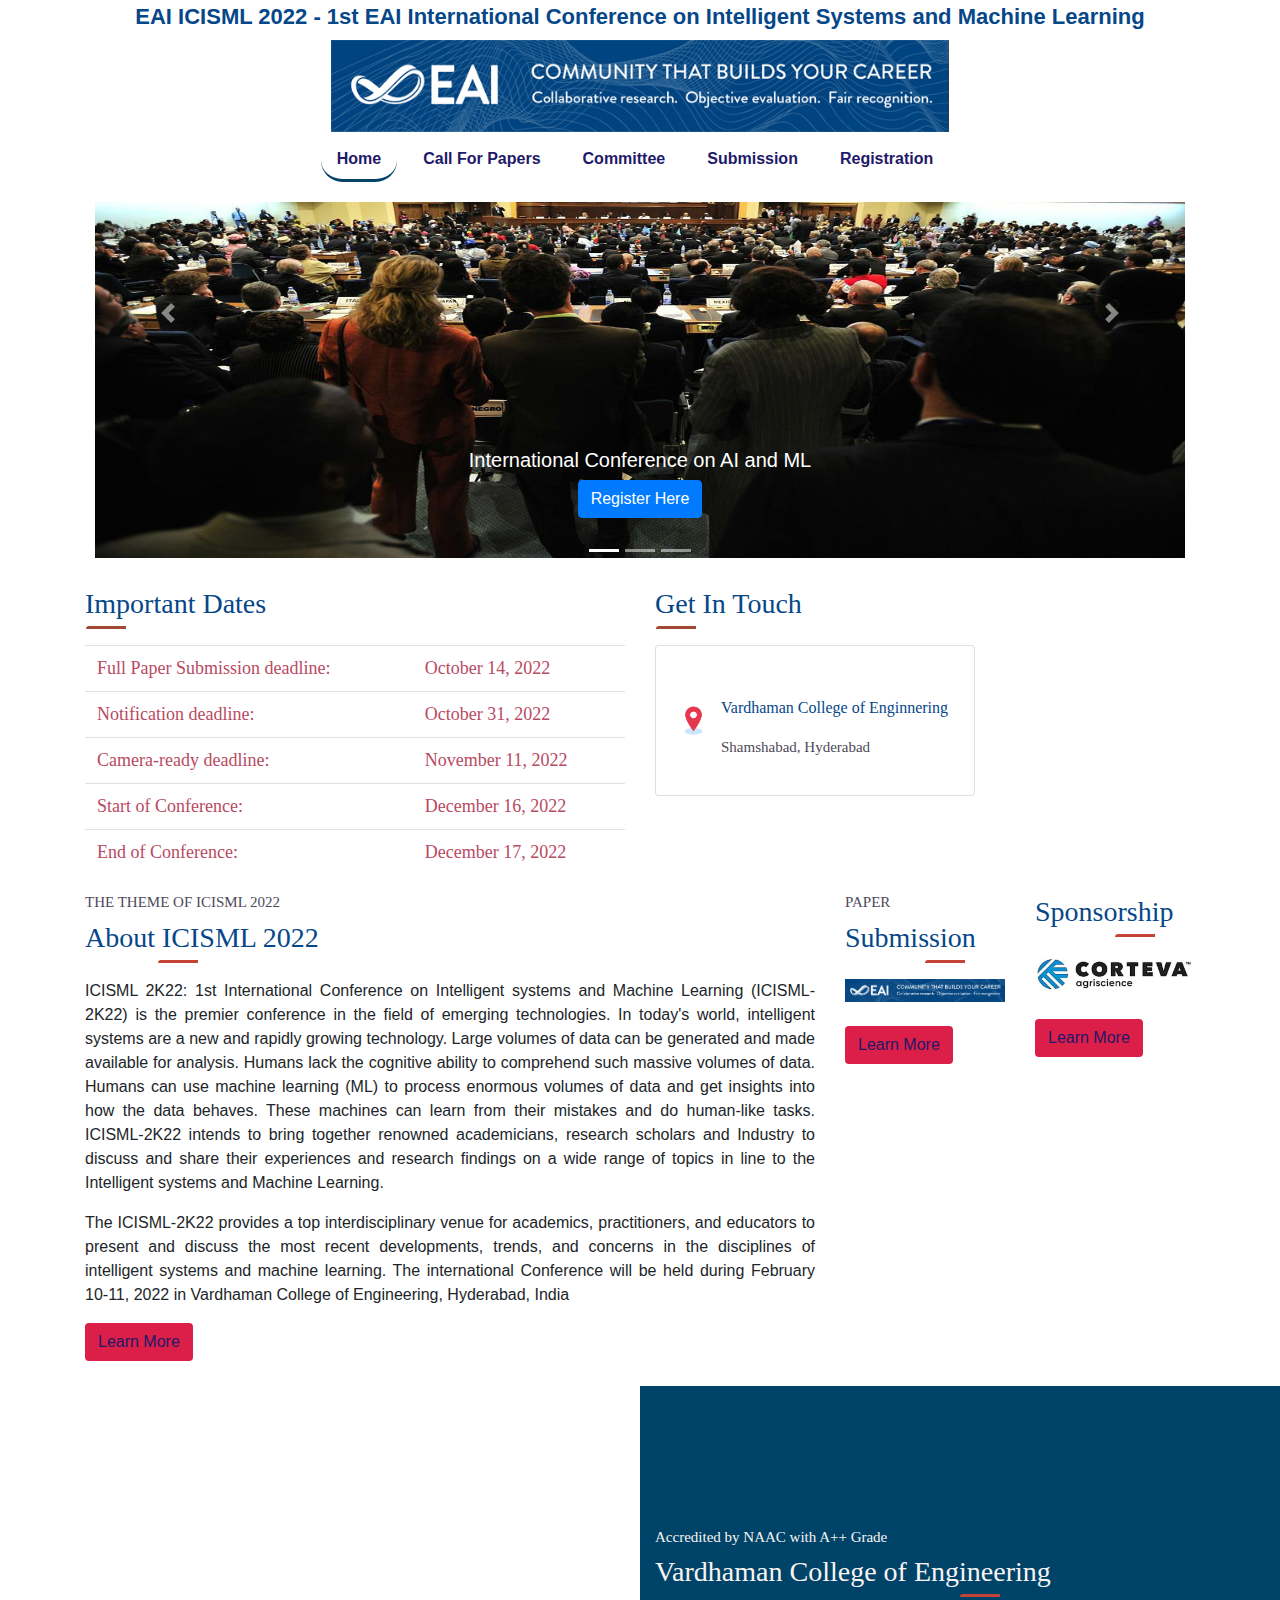
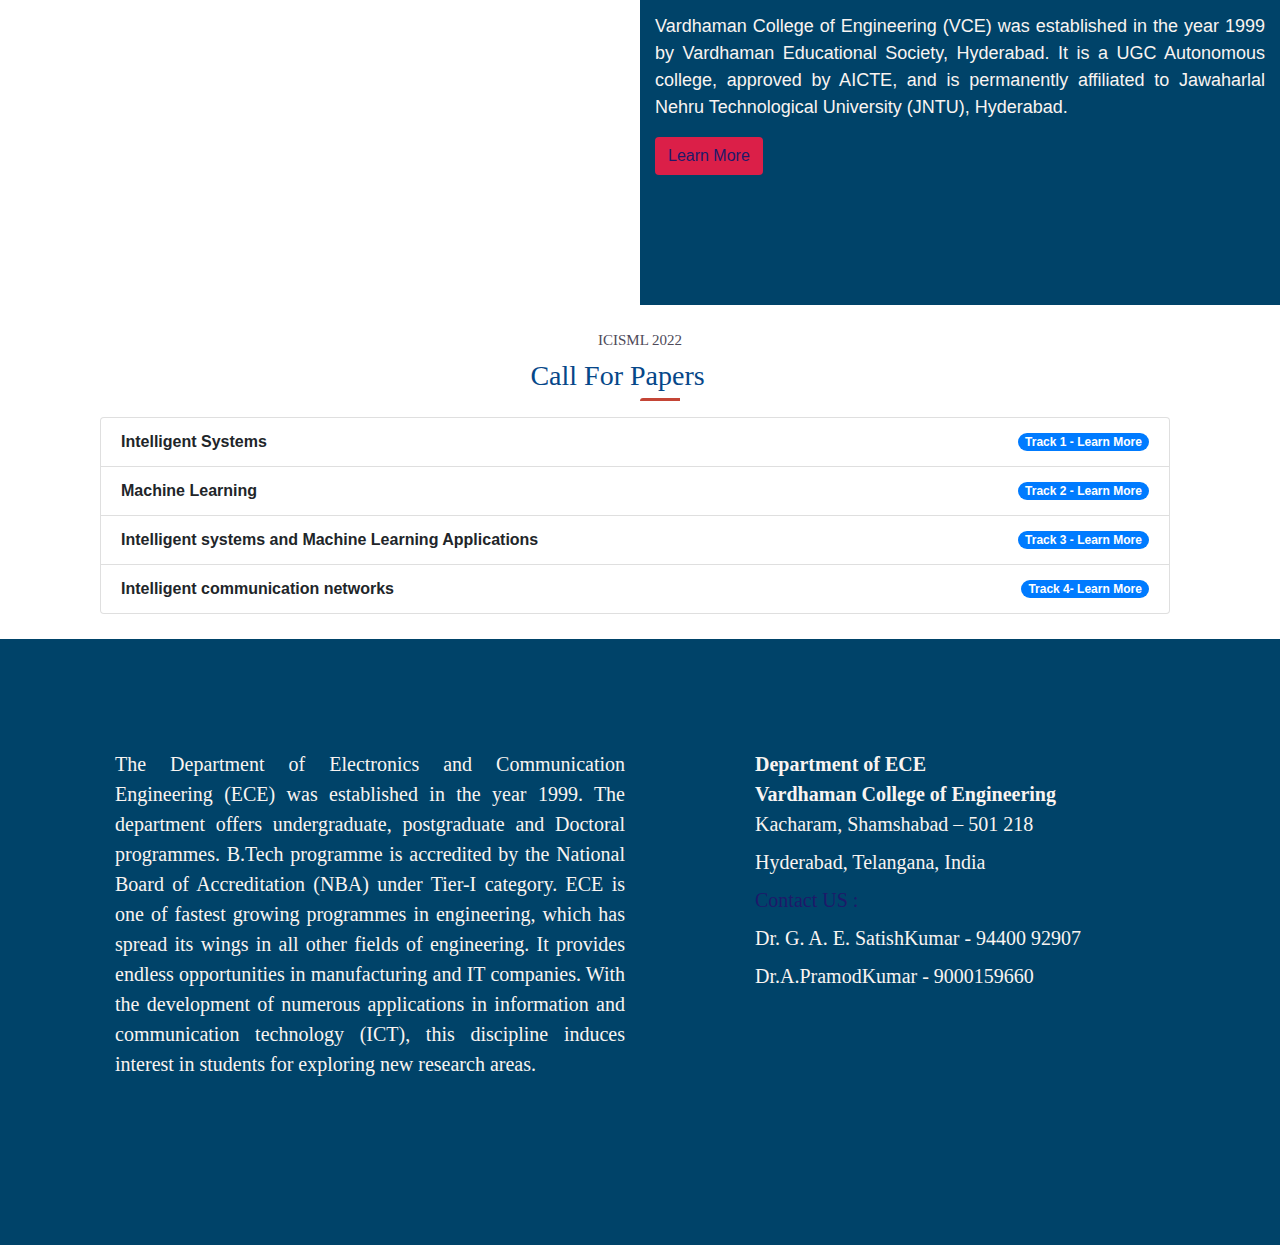
<file: index.html>
<html>
    <head>
        <title>ICISML-2022 </title>
        <meta charset="utf-8">
        <meta name="viewport" content="width=device-width, initial-scale=1, shrink-to-fit=no">
      

        <link rel="stylesheet" href="https://maxcdn.bootstrapcdn.com/bootstrap/4.0.0/css/bootstrap.min.css" integrity="sha384-Gn5384xqQ1aoWXA+058RXPxPg6fy4IWvTNh0E263XmFcJlSAwiGgFAW/dAiS6JXm" crossorigin="anonymous">
    
<link rel="stylesheet" href="./Styles/Style.css">
    </head>
    <body>


      <!--
        <div class="fixed-top">
        <div align="center"  style="padding :7px;  background-color: white;"><img width="50%" height="12%" src="Styles/Public/Images/eaibanner.jpg"></div>
        <nav class="navbar navbar-expand-lg  nav_bar">
          <a class="navbar-brand" href="#">ICISML 2022</a>
          <button class="navbar-toggler " type="button" data-toggle="collapse" data-target="#navbarNav" aria-controls="navbarNav" aria-expanded="false" aria-label="Toggle navigation">
            <span class="navbar-toggler-icon"></span>
          </button>
          <div class="collapse navbar-collapse" id="navbarNav">
            <ul class="navbar-nav ml-auto">
              <li class="nav-item">
                <a class="nav-link activer" href="/"> Home</a>
              </li>
            
              <li class="nav-item ">
                <a class="nav-link" href="./Pages/cfp.html">Call For Papers</a>
              </li>
      
              <li class="nav-item">
                <a class="nav-link" href="./Pages/com.html">Committee</a>
              </li>
      
      
              <li class="nav-item">
                <a class="nav-link" href="./Pages/submission.html">Submission</a>
              </li>
      
      
              <li class="nav-item">
                <a class="nav-link" href="./Pages/registration.html">Registration</a>
              </li>
            </ul>
          </div>
        </nav>
        </div>-->
  <!-- <nav class="navbar navbar-light bg-light" style="padding-top: 14%">
    <a class="navbar-brand" href="#"> 1st International Conference on Intelligent systems and Machine Learning 2022
    </a>
  </nav> -->

  <div class="container-fluid nav_bg fixed-top">
    <div class="main_head">EAI ICISML 2022 - 1st EAI International Conference on Intelligent Systems and Machine Learning</div>
    <div align="center"  style="padding :7px;"><img width="50%" height="12%" src="Styles/Public/Images/eaibanner.jpg"></div>

       

    <ul class="nav justify-content-center">
      <li class="nav-item activer">
        <a class="nav-link" href="/">Home</a>
      </li>
    
      <li class="nav-item ">
        <a class="nav-link" href="./Pages/cfp.html">Call For Papers</a>
      </li>

      <li class="nav-item">
        <a class="nav-link" href="./Pages/com.html">Committee</a>
      </li>


      <li class="nav-item">
        <a class="nav-link" href="./Pages/submission.html">Submission</a>
      </li>


      <li class="nav-item">
        <a class="nav-link" href="./Pages/registration.html">Registration</a>
      </li>
    </ul>
  </div>
 
  <br>
  <br>


        <div class="container">
          <div id="demo" class="carousel slide  col-sm-12" data-ride="carousel">
            <ul class="carousel-indicators">
              <li data-target="#demo" data-slide-to="0" class="active"></li>
              <li data-target="#demo" data-slide-to="1"></li>
              <li data-target="#demo" data-slide-to="2"></li>
            </ul>
            <div class="carousel-inner">
              <div class="carousel-item active" algin="center">
                <img src="Styles/Public/Images/main1.jpg"
                  >
                <div class="carousel-caption ">
                  <h5>International Conference on AI and ML</h5>
                  <input class="btn btn-primary" type="button" value="Register Here">
                </div>
              </div>
              <div class="carousel-item" algin="center">
                <img src="Styles/Public/Images/vce.png" >
                <div class="carousel-caption ">
                  <h5>Vardhaman College of Engineering</h5>
                  <input class="btn btn-primary" type="button" value="Register Here">
                </div>
              </div>
              <div class="carousel-item" algin="center">
                <img
                  src="Styles/Public/Images/ece_dept.jpg">
                <div class="carousel-caption ">
                  <h5>International conference on VLSI desgin and Implementation</h5>
                  <input class="btn btn-primary" type="button" value="Register Here">
                </div>
              </div>
            </div>
            <a class="carousel-control-prev" href="#demo" data-slide="prev">
              <span class="carousel-control-prev-icon"></span>
            </a>
            <a class="carousel-control-next" href="#demo" data-slide="next">
              <span class="carousel-control-next-icon"></span>
            </a>
          </div>
          <a class="left carousel-control" href="#myCarousel" data-slide="prev">
            <span class="glyphicon glyphicon-chevron-left"></span>
            <span class="sr-only">Previous</span>
          </a>
          <a class="right carousel-control" href="#myCarousel" data-slide="next">
            <span class="glyphicon glyphicon-chevron-right"></span>
            <span class="sr-only">Next</span>
          </a>
        </div>
        








          <div class="container">
              <div class="row">
                  <div class="col-sm-6">
                      
                      <p class="icisml_heading">Important Dates</p>
                      <hr>
                      <div class="table-responsive-sm">
                    <table class="table table_text">
                        <tbody >
                          <tr class="row1">
                          
                            <td>Full Paper Submission deadline:</td>
                            <td>October 14, 2022</td>
                        </tr>
                            <tr class="row2">
                                <td>Notification deadline:</td>
                                <td> October  31, 2022</td>
                            </tr>

                            <tr class="row3">
                                <td>Camera-ready deadline:</td>
                                <td> November  11, 2022</td>
                            </tr>
                            
                     
                            
                          
                          <tr class="row4">
                          
                        
                            <td>Start of Conference:</td>
                         
                            <td>December  16, 2022</td>
                          </tr>
                          <tr class="row5">
                                <td>End of Conference:</td>
                                <td> December  17, 2022</td>
                            </tr>  
                      
                        </tbody>
                      </table>
      
</div>

                  </div>
                  <div class="col-sm-4">

<p class="icisml_heading">Get In Touch </p>
                    <hr>
                    <div class="card" style="width: 20rem;">
                        <div class="card-body">
                          
                          <div class="row">
                            <div class="col-sm">
                              <div class="d-flex align-items-center">
                                <div class="flex-shrink-0">
                                  <img src="./Styles/Public/Images/loc.png" alt="..." width="45px" style="padding-right: 10px;">
                                </div>
                                <div class="flex-grow-1 ms-3">
                                  <p class="table_text loc_heading"><span style="color: #064789;">Vardhaman College of Enginnering</span> </p>
                                  <p class="locs_subline">Shamshabad, Hyderabad</p>

                                  
                                </div>
                              </div>
                            </div>
                          </div>
                         
                        </div>
                      </div>
                  </div>

                  <div class="col-sm">


                    


                  </div>

                  
              </div>
          </div>
         
              <div class="icisml_bg">
<div class="container content cfp ">
    <div class="row">
        <div class="col-sm-8">
            <p class="icisml_subline">THE THEME OF ICISML 2022</p>

            <p class="table_text icisml_heading"><span style="color: #064789;">About ICISML 2022</span> </p>
            <hr class="icisml_subline_hr_about">


            <p class="content">

            ICISML 2K22: 1st International Conference on Intelligent systems and Machine Learning (ICISML-2K22) is the premier conference in the field of emerging technologies. In today's world, intelligent systems are a new and rapidly growing technology. Large volumes of data can be generated and made available for analysis. Humans lack the cognitive ability to comprehend such massive volumes of data. Humans can use machine learning (ML) to process enormous volumes of data and get insights into how the data behaves. These machines can learn from their mistakes and do human-like tasks. ICISML-2K22 intends to bring together renowned academicians, research scholars and Industry to discuss and share their experiences and research findings on a wide range of topics in line to the Intelligent systems and Machine Learning. 
</p>
<p class="content">
The ICISML-2K22 provides a top interdisciplinary venue for academics, practitioners, and educators to present and discuss the most recent developments, trends, and concerns in the disciplines of intelligent systems and machine learning. The international Conference will be held during  February 10-11, 2022 in Vardhaman College of Engineering, Hyderabad, India
</p>

<a href="" type="button" class="btn btn-outline page_button"> Learn More</a>



        </div>
        <div class="col-sm-2">
            <p class="icisml_subline">PAPER</p>

            <p class="table_text icisml_heading"><span style="color: #064789;">Submission</span> </p>

            <hr class="icisml_subline_hr">
            <img src="./Styles/Public/Images/eaibanner.jpeg" width="100%" />

            <br>
            <br>

        

            <a href="./Pages/cfp.html" type="button" class="btn btn-outline page_button"> Learn More</a>

            
        </div>
        <div class="col-sm-2">
        

          <p class="table_text icisml_heading"><span style="color: #064789;">Sponsorship</span> </p>

          <hr class="icisml_subline_hr">
          <img src="./Styles/Public/Images/ss.png" width="100%" />

          <br>
          <br>

      

          <a href="./Pages/cfp.html" type="button" class="btn btn-outline page_button"> Learn More</a>

          
      </div>
    </div>
</div>

</div>


<div class="container-fluid ">

  

    <div class="row">
  
        <div class="col-sm img_scroll img1">
          
   
    
            
        </div>
        <div class="col-sm-6 umg_color">
            <p class="icisml_subline Acc">Accredited by NAAC with A++ Grade</p>

            <p class="table_text icisml_heading"><span style="color: #F9F4F1;">Vardhaman College of Engineering</span> </p>

            <hr class="icisml_subline_hr">
<p class="content About_content">
    Vardhaman College of Engineering (VCE) was established in the year 1999 by Vardhaman Educational Society, Hyderabad. It is a UGC Autonomous college, approved by AICTE, and is permanently affiliated to Jawaharlal Nehru Technological University (JNTU), Hyderabad.     
</p>
<a href="https://vardhaman.org" type="button" class="btn btn-outline page_button"> Learn More</a>
        </div>
    </div>
  </div>


<br>


<div class="container cfp">
  <div class="container text-center">
<p class="icisml_subline">ICISML 2022</p>

            <p class="table_text icisml_heading"><span style="color: #064789; margin-left: -45px;">Call For Papers</span> </p>

            <hr class="icisml_subline_hr">
          </div>
 
    <div class="container">

      <ul class="list-group">
        <li class="list-group-item d-flex justify-content-between align-items-center " data-toggle="modal" data-target="#exampleModal">
          Intelligent Systems
          <span class="badge badge-primary badge-pill">Track 1 - Learn More</span>
        </li>
        <li class="list-group-item d-flex justify-content-between align-items-center" data-toggle="modal" data-target="#track2">
          Machine Learning
          <span class="badge badge-primary badge-pill">Track 2 - Learn More</span>
        </li>
        <li class="list-group-item d-flex justify-content-between align-items-center" data-toggle="modal" data-target="#track3">
          Intelligent systems and Machine Learning Applications
          <span class="badge badge-primary badge-pill">Track 3 - Learn More</span>
        </li>
        <li class="list-group-item d-flex justify-content-between align-items-center" data-toggle="modal" data-target="#track4">
          Intelligent communication networks
          <span class="badge badge-primary badge-pill">Track 4- Learn More</span>
        </li>
      </ul>
      <div class="modal fade" id="exampleModal" tabindex="-1" role="dialog" aria-labelledby="exampleModalLabel" aria-hidden="true">
        <div class="modal-dialog" role="document">
          <div class="modal-content">
            <div class="modal-header">
              <h5 class="modal-title" id="exampleModalLabel"> Intelligent Systems </h5>
              <button type="button" class="close" data-dismiss="modal" aria-label="Close">
                <span aria-hidden="true">&times;</span>
              </button>
            </div>
            <div class="modal-body">
              <ol>
                <li>Intelligence by design  </li>
                <li>Intelligent distributed systems </li>
                <li>Cooperative intelligent applications  </li>
                <li>Bio-inspired intelligence </li>
                <li>Cognitive systems and applications</li>
                <li>Real-time intelligence</li>
                <li>Hybrid artificial intelligent systems   </li>
                <li>Adaptive problem solving   </li>
                <li>Intelligent and knowledge based system </li>
                <li>AI powered Robotics Systems  </li>
              <li>Computational Intelligence </li>
              <li>Neural Networks and Fuzzy Logics </li>
                       <li>VLSI Systems </li>
              </ol> 
            </div>
          
          </div>
        </div>
      </div>



      <div class="modal fade" id="track2" tabindex="-1" role="dialog" aria-labelledby="track2Label" aria-hidden="true">
        <div class="modal-dialog" role="document">
          <div class="modal-content">
            <div class="modal-header">
              <h5 class="modal-title" id="track2Label"> Machine Learning </h5>
              <button type="button" class="close" data-dismiss="modal" aria-label="Close">
                <span aria-hidden="true">&times;</span>
              </button>
            </div>
            <div class="modal-body">
              <ol>
                <li>Neural net and support vector machine </li>
                <li>Hybrid and nonlinear system </li>
                <li>Reinforcement learning</li>
                <li>Supervised and Unsupervised Learning</li>
                <li>Deep Learning</li>
                <li>Machine Learning for information retrieval</li>
                <li>Hybrid Systems </li>
                <li>Human-Machine Interaction   </li>
                <li>Machine Learning for bio-informatics </li>
                <li>Hybrid Learning Algorithm   </li>
                <li> Learning in integrated architectures</li>
                <li>Optimization Techniques </li>
                       
              </ol> 
            </div>
          
          </div>
        </div>
      </div>




      <div class="modal fade" id="track3" tabindex="-1" role="dialog" aria-labelledby="track3Label" aria-hidden="true">
        <div class="modal-dialog" role="document">
          <div class="modal-content">
            <div class="modal-header">
              <h5 class="modal-title" id="track3Label">Intelligent systems and Machine Learning Applications</h5>
              <button type="button" class="close" data-dismiss="modal" aria-label="Close">
                <span aria-hidden="true">&times;</span>
              </button>
            </div>
            <div class="modal-body">
              <ol>
                <li>Smart Cities </li>
                <li>Internet of Things</li>
                <li>Intelligence in medical decision applications</li>
                <li>Intelligent forecasting applications</li>
                <li>Intelligent sensors and sensing applications</li>
                <li>Mobility intelligence and semantic applications</li>
                <li>Intelligent security systems and applications </li>
                <li>Assistive robots</li>
                <li>Image Recognition</li>
                <li>Speech Recognition  </li>
              
              </ol> 
            </div>
          
          </div>
        </div>
      </div>



      <div class="modal fade" id="track4" tabindex="-1" role="dialog" aria-labelledby="track4Label" aria-hidden="true">
        <div class="modal-dialog" role="document">
          <div class="modal-content">
            <div class="modal-header">
              <h5 class="modal-title" id="track4Label"> Intelligent communication networks </h5>
              <button type="button" class="close" data-dismiss="modal" aria-label="Close">
                <span aria-hidden="true">&times;</span>
              </button>
            </div>
            <div class="modal-body">
              <ol>
                <li>Cognitive intelligence in vehicular networks
              </li>
                <li>Sensor-based intelligent systems</li>
                <li>Reinforcement learning</li>
                <li>Intelligent systems for
              <ol type="i">
                <li>wireless applications</li>
                <li>Transport Systems</li>
                <li>Disaster management</li>
                <li> Health Systems</li>
              <li>Embedded Systems</li>
              <li>Robotics</li>
              <li> Human-computer interaction systems</li>
              </ol>
                </li>
                <li>RFID and Bluetooth Low Energy(BLE) technologies in intelligent systems
              </li>
                <li>Autonomous Robots
              </li>
                       <li>Space and Underwater Robots</li>
                
              </ol>  
            </div>
          
          </div>
        </div>
      </div>

    </div>

</div>

<div class="container-fluid Section4">

        <div class="row">
            <div class="col-sm-6 footer_about_style">

                <p class="footer_about">
                    The Department of Electronics and Communication Engineering (ECE) was established in the year 1999. The department offers undergraduate, postgraduate and Doctoral programmes. B.Tech programme is accredited by the National Board of Accreditation (NBA) under Tier-I category.

ECE is one of fastest growing programmes in engineering, which has spread its wings in all other fields of engineering. It provides endless opportunities in manufacturing and IT companies. With the development of numerous applications in information and communication technology (ICT), this discipline induces interest in students for exploring new research areas.
                </p>

            </div>
            <div class="col-sm-6 ">

                <dl class="footer_about">

                    <dt>Department of ECE</dt>
    <dt>Vardhaman College of Engineering</dt>
      
    <dd>Kacharam, Shamshabad – 501 218
</dd>
    <dd>Hyderabad, Telangana, India
</dd>
    <dd> <a href="mailto:icisml@vardhaman.org"> Contact US :  </a></dd>
    <dd>Dr. G. A. E. SatishKumar - 94400 92907</dd>    
    <dd>Dr.A.PramodKumar - 9000159660   </dd>
       
  </dl>


            </div>
        </div>

</div>
        
        <script src="https://code.jquery.com/jquery-3.2.1.slim.min.js" integrity="sha384-KJ3o2DKtIkvYIK3UENzmM7KCkRr/rE9/Qpg6aAZGJwFDMVNA/GpGFF93hXpG5KkN" crossorigin="anonymous"></script>
        <script src="https://cdnjs.cloudflare.com/ajax/libs/popper.js/1.12.9/umd/popper.min.js" integrity="sha384-ApNbgh9B+Y1QKtv3Rn7W3mgPxhU9K/ScQsAP7hUibX39j7fakFPskvXusvfa0b4Q" crossorigin="anonymous"></script>
        <script src="https://maxcdn.bootstrapcdn.com/bootstrap/4.0.0/js/bootstrap.min.js" integrity="sha384-JZR6Spejh4U02d8jOt6vLEHfe/JQGiRRSQQxSfFWpi1MquVdAyjUar5+76PVCmYl" crossorigin="anonymous"></script>
      
    </body>
</html>
</file>
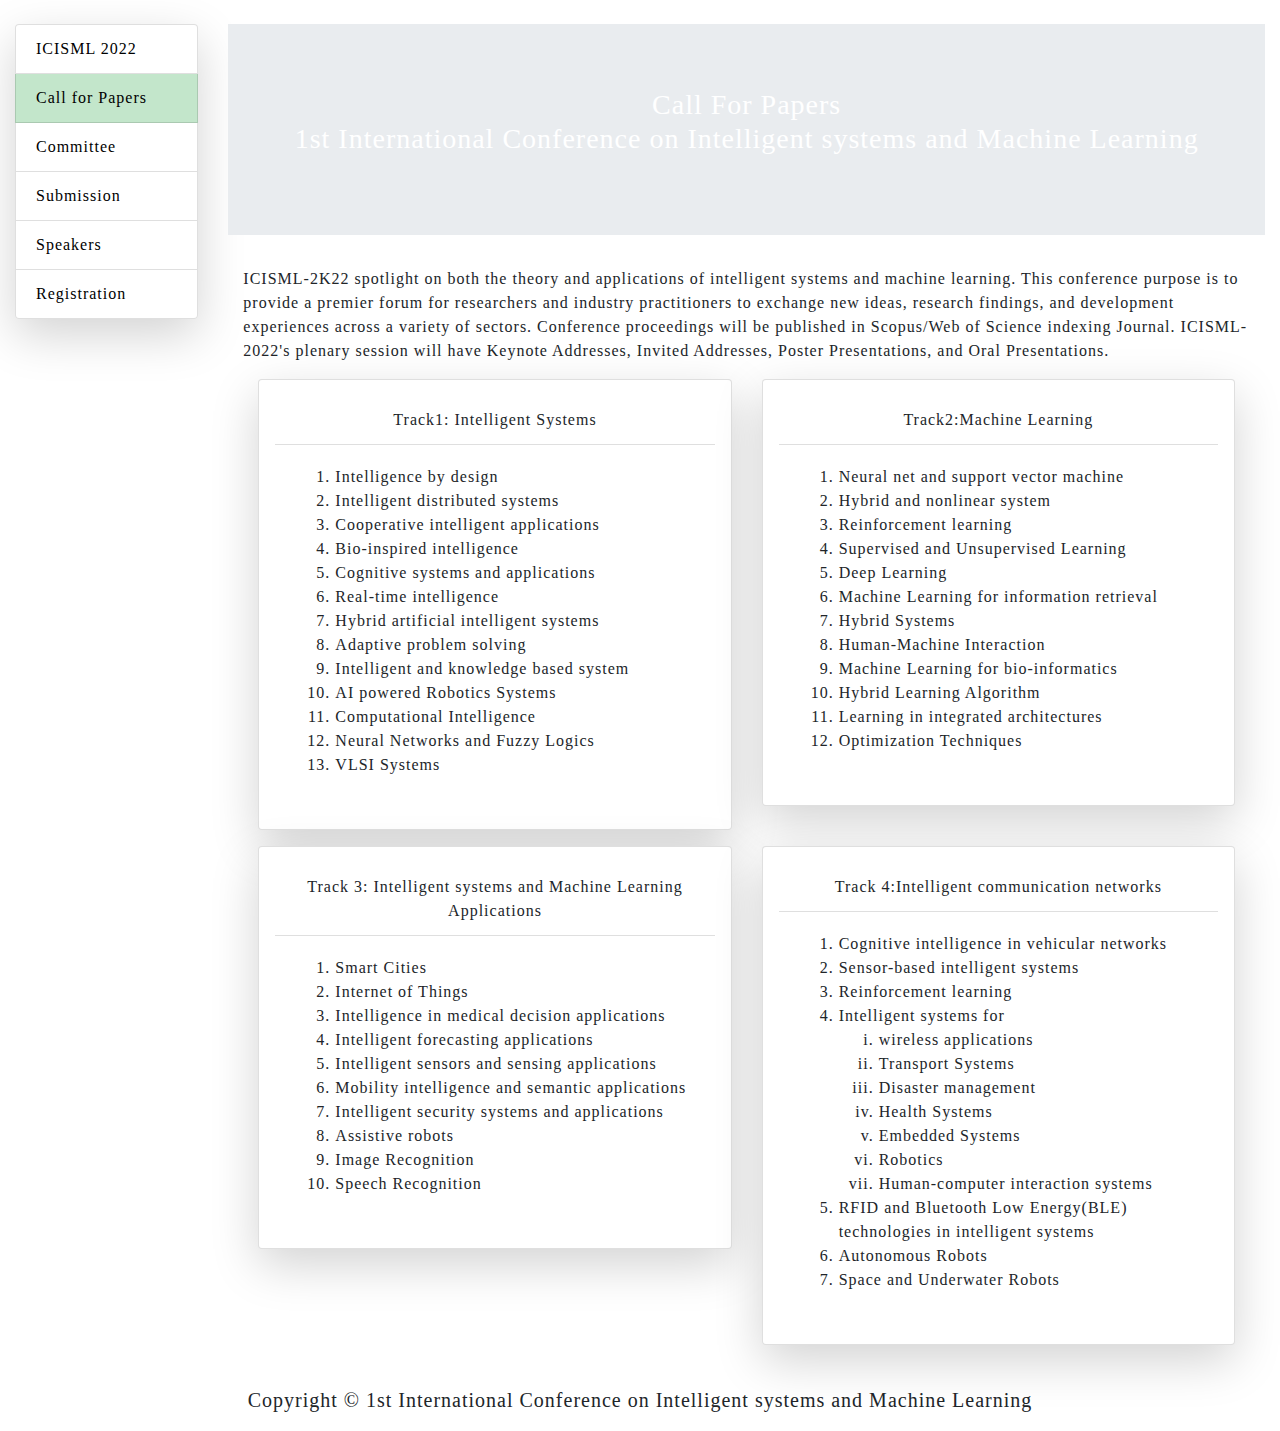
<file: cfp.html>
<!DOCTYPE html>
<html>
<head>
      <title>ICISML 2022 | Call For Papers</title>
    <style type="text/css">

        
   .con {
         position: relative;
    padding: 165px 0 65px;
  
 
    background-image: url(https://wallpaperaccess.com/full/1567666.png);
  }
  .st
{

background: #0f0c29;  /* fallback for old browsers */
background: -webkit-linear-gradient(to right, #24243e, #302b63, #0f0c29);  /* Chrome 10-25, Safari 5.1-6 */
background: linear-gradient(to right, #24243e, #302b63, #0f0c29); /* W3C, IE 10+/ Edge, Firefox 16+, Chrome 26+, Opera 12+, Safari 7+ */
color: white;
}
          
          .ft{
  font-family: Graphik Medium;
  letter-spacing: 1px;
}
          
          
          
    a {
  text-decoration: none;
  color: #008CBA;
}
      
      

    </style>
  <meta charset="utf-8">
  <meta name="viewport" content="width=device-width, initial-scale=1">
  <link rel="stylesheet" href="https://maxcdn.bootstrapcdn.com/bootstrap/4.5.2/css/bootstrap.min.css">
  <script src="https://ajax.googleapis.com/ajax/libs/jquery/3.5.1/jquery.min.js"></script>
  <script src="https://cdnjs.cloudflare.com/ajax/libs/popper.js/1.16.0/umd/popper.min.js"></script>
  <script src="https://maxcdn.bootstrapcdn.com/bootstrap/4.5.2/js/bootstrap.min.js"></script>

  <title>ICISML 2022</title>
</head>
<body class="ft" style="background-color: white">


       
         

  <br>
  <div class="container-fluid">

  <div class="row">


  <div class="col-sm-2">






<div class="list-group shadow-lg rounded">
  <a href="index.html" class="list-group-item list-group-item-action"><span style="color:black;">ICISML 2022</span></a>

  <a href="cfp.html" class="list-group-item list-group-item-action list-group-item-success "><span style="color:black">Call for Papers</span></a>
  <a href="com.html" class="list-group-item list-group-item-action"><span style="color:black">Committee</span></a>
  
   <a href="submission.html" class="list-group-item list-group-item-action"><span style="color:black">Submission</span></a>
  <a href="speakers.html" class="list-group-item list-group-item-action"><span style="color:black">Speakers</span></a>
      <a href="registration.html" class="list-group-item list-group-item-action"><span style="color:black">Registration</span></a>
    

</div>
    
  </div>

  <div class="col">
    <div class="jumbotron jumbotron-fluid  con text-white text-center">
  <div class="container">
   
   <blockquote class="blockquote text-center">

   
    <h3 class="mb-0">Call For Papers</h3>
         <h3>1st International Conference on Intelligent systems and Machine Learning  </h3>
    
  </blockquote>
  

  </div>

</div>
<div class="container-fluid">
    

 
   
    <p> ICISML-2K22 spotlight on both the theory and applications of intelligent systems and machine learning. This conference purpose is to provide a premier forum for researchers and industry practitioners to exchange new ideas, research findings, and development experiences across a variety of sectors. Conference proceedings will be published in Scopus/Web of Science indexing Journal. ICISML-2022's plenary session will have Keynote Addresses, Invited Addresses, Poster Presentations, and Oral Presentations.
</p>
<div class="container">
  <div class="row">
    <div class="col-sm">

      
      <div class="card shadow-lg p-3  mb-3 bg-body rounded " style="max-width: 30rem;">
  <div class="card-header bg-white text-center">Track1: Intelligent Systems</div>
  <div class="card-body">
   
   <ol>
  <li>Intelligence by design  </li>
  <li>Intelligent distributed systems </li>
  <li>Cooperative intelligent applications  </li>
  <li>Bio-inspired intelligence </li>
  <li>Cognitive systems and applications</li>
  <li>Real-time intelligence</li>
  <li>Hybrid artificial intelligent systems   </li>
  <li>Adaptive problem solving   </li>
  <li>Intelligent and knowledge based system </li>
  <li>AI powered Robotics Systems  </li>
<li>Computational Intelligence </li>
<li>Neural Networks and Fuzzy Logics </li>
         <li>VLSI Systems </li>
</ol>  
  </div>
</div>
    </div>
    <div class="col-sm">
        <div class="card shadow-lg p-3  mb-3 bg-body rounded " style="max-width: 30rem;">
  <div class="card-header bg-white text-center">Track2:Machine Learning </div>
  <div class="card-body">
   
   <ol>
  <li>Neural net and support vector machine </li>
  <li>Hybrid and nonlinear system </li>
  <li>Reinforcement learning</li>
  <li>Supervised and Unsupervised Learning</li>
  <li>Deep Learning</li>
  <li>Machine Learning for information retrieval</li>
  <li>Hybrid Systems </li>
  <li>Human-Machine Interaction   </li>
  <li>Machine Learning for bio-informatics </li>
  <li>Hybrid Learning Algorithm   </li>
  <li> Learning in integrated architectures</li>
  <li>Optimization Techniques </li>
         
</ol>  
  </div>
</div>
    </div>
    
  </div>
</div>

<div class="container">
  <div class="row">
    <div class="col-sm">
      <div class="card shadow-lg p-3  mb-3 bg-body rounded " style="max-width: 30rem;">
  <div class="card-header bg-white text-center"> Track 3: Intelligent systems and Machine Learning Applications</div>
  <div class="card-body">
   
   <ol>
  <li>Smart Cities </li>
  <li>Internet of Things</li>
  <li>Intelligence in medical decision applications</li>
  <li>Intelligent forecasting applications</li>
  <li>Intelligent sensors and sensing applications</li>
  <li>Mobility intelligence and semantic applications</li>
  <li>Intelligent security systems and applications </li>
  <li>Assistive robots</li>
  <li>Image Recognition</li>
  <li>Speech Recognition  </li>

</ol>  
  </div>
</div>
    </div>
    <div class="col-sm">
        <div class="card shadow-lg p-3  mb-3 bg-body rounded " style="max-width: 30rem;">
  <div class="card-header bg-white text-center">Track 4:Intelligent communication networks
 </div>
  <div class="card-body">
   
   <ol>
  <li>Cognitive intelligence in vehicular networks
</li>
  <li>Sensor-based intelligent systems</li>
  <li>Reinforcement learning</li>
  <li>Intelligent systems for
<ol type="i">
  <li>wireless applications</li>
  <li>Transport Systems</li>
  <li>Disaster management</li>
  <li> Health Systems</li>
<li>Embedded Systems</li>
<li>Robotics</li>
<li> Human-computer interaction systems</li>
</ol>
  </li>
  <li>RFID and Bluetooth Low Energy(BLE) technologies in intelligent systems
</li>
  <li>Autonomous Robots
</li>
         <li>Space and Underwater Robots</li>
  
</ol>  
  </div>
</div>
    </div>
    
  </div>
</div>

   
    </div>
  </div>
</div>
</div>
    
    <br>

<footer>


<blockquote class="blockquote text-center">
  <p class="mb-0">Copyright © 1st International Conference on Intelligent systems and Machine Learning </p>
 
</blockquote>

</footer>








</body>
</html>
</file>
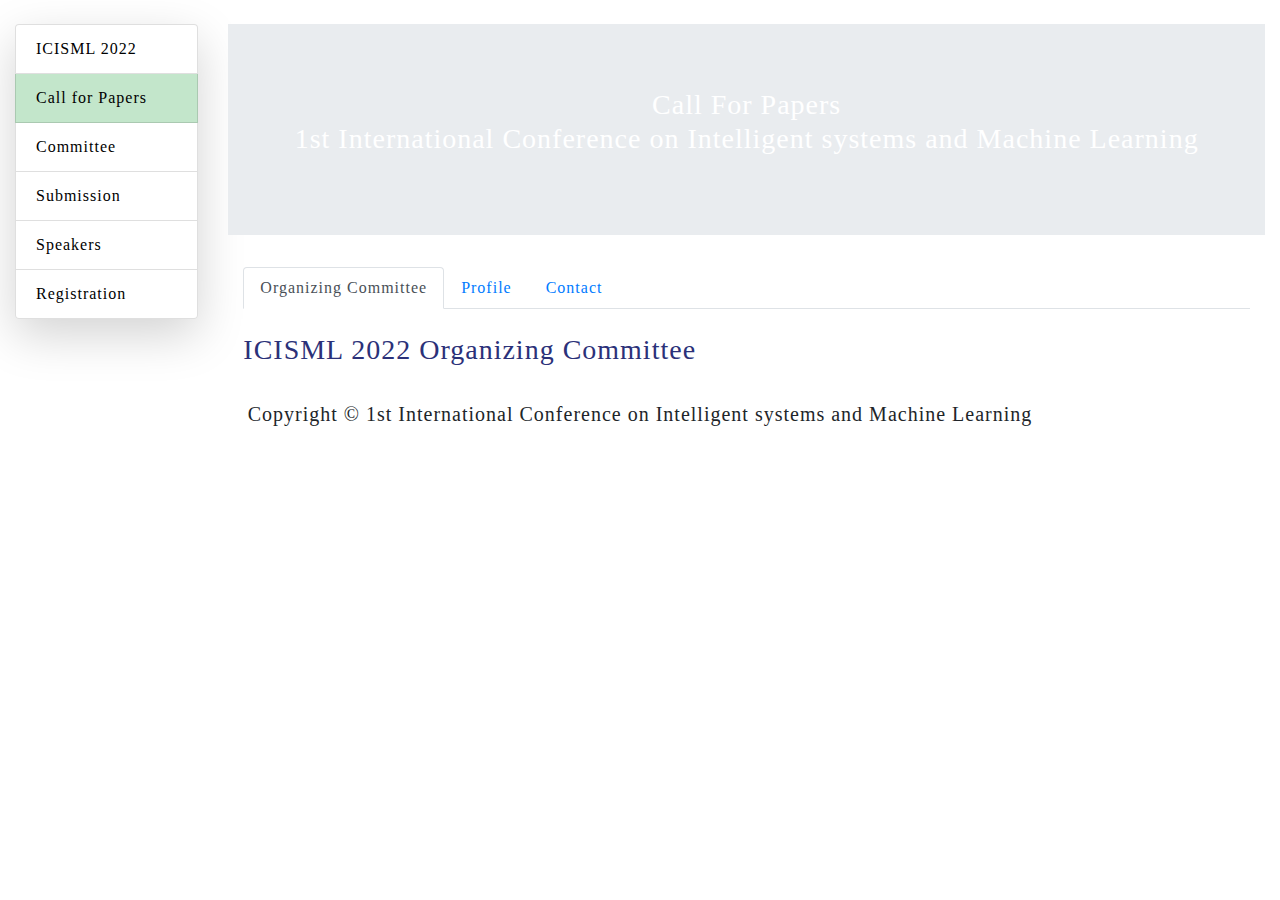
<file: com.html>
<!DOCTYPE html>
<html>
<head>
      <title>ICISML 2022 | Call For Papers</title>
    <style type="text/css">

        
   .con {
         position: relative;
    padding: 165px 0 65px;
  
 
    background-image: url(https://wallpaperaccess.com/full/1567666.png);
  }
  .st
{

background: #0f0c29;  /* fallback for old browsers */
background: -webkit-linear-gradient(to right, #24243e, #302b63, #0f0c29);  /* Chrome 10-25, Safari 5.1-6 */
background: linear-gradient(to right, #24243e, #302b63, #0f0c29); /* W3C, IE 10+/ Edge, Firefox 16+, Chrome 26+, Opera 12+, Safari 7+ */
color: white;
}
          
          .ft{
  font-family: Graphik Medium;
  letter-spacing: 1px;
}
          
          
          
    a {
  text-decoration: none;
  color: #008CBA;
}
      
      

    </style>
  <meta charset="utf-8">
  <meta name="viewport" content="width=device-width, initial-scale=1">
  <link rel="stylesheet" href="https://maxcdn.bootstrapcdn.com/bootstrap/4.5.2/css/bootstrap.min.css">
  <script src="https://ajax.googleapis.com/ajax/libs/jquery/3.5.1/jquery.min.js"></script>
  <script src="https://cdnjs.cloudflare.com/ajax/libs/popper.js/1.16.0/umd/popper.min.js"></script>
  <script src="https://maxcdn.bootstrapcdn.com/bootstrap/4.5.2/js/bootstrap.min.js"></script>

  <title>ICISML 2022</title>
</head>
<body class="ft" style="background-color: white">


       
         

  <br>
  <div class="container-fluid">

  <div class="row">

  <div class="col-sm-2">






<div class="list-group shadow-lg rounded">
  <a href="index.html" class="list-group-item list-group-item-action"><span style="color:black;">ICISML 2022</span></a>

  <a href="cfp.html" class="list-group-item list-group-item-action list-group-item-success "><span style="color:black">Call for Papers</span></a>
  <a href="com.html" class="list-group-item list-group-item-action"><span style="color:black">Committee</span></a>
  
   <a href="submission.html" class="list-group-item list-group-item-action"><span style="color:black">Submission</span></a>
  <a href="speakers.html" class="list-group-item list-group-item-action"><span style="color:black">Speakers</span></a>
      <a href="registration.html" class="list-group-item list-group-item-action"><span style="color:black">Registration</span></a>
    

</div>
    
  </div>


  <div class="col">
    <div class="jumbotron jumbotron-fluid  con text-white text-center">
  <div class="container">
   
   <blockquote class="blockquote text-center">

   
    <h3 class="mb-0">Call For Papers</h3>
         <h3>1st International Conference on Intelligent systems and Machine Learning  </h3>
    
  </blockquote>
  

  </div>

</div>
<div class="container">
  
  <ul class="nav nav-tabs" id="myTab" role="tablist">
  <li class="nav-item" role="presentation">
    <a class="nav-link active" id="home-tab" data-toggle="tab" href="#home" role="tab" aria-controls="home" aria-selected="true">Organizing Committee</a>
  </li>
  <li class="nav-item" role="presentation">
    <a class="nav-link" id="profile-tab" data-toggle="tab" href="#profile" role="tab" aria-controls="profile" aria-selected="false">Profile</a>
  </li>
  <li class="nav-item" role="presentation">
    <a class="nav-link" id="contact-tab" data-toggle="tab" href="#contact" role="tab" aria-controls="contact" aria-selected="false">Contact</a>
  </li>
</ul>
<div class="tab-content" id="myTabContent">
  <div class="tab-pane fade show active" id="home" role="tabpanel" aria-labelledby="home-tab">
    <br>
<div class="title">

    <span style="color: #2B3179"><h3>ICISML 2022 Organizing Committee</h3></span>
              
            </div>

    
  </div>
  <div class="tab-pane fade" id="profile" role="tabpanel" aria-labelledby="profile-tab">...</div>
  <div class="tab-pane fade" id="contact" role="tabpanel" aria-labelledby="contact-tab">...</div>
</div>
</div>
  </div>
</div>
</div>
    
    <br>






<footer>


<blockquote class="blockquote text-center">
  <p class="mb-0">Copyright © 1st International Conference on Intelligent systems and Machine Learning </p>
 
</blockquote>

</footer>








</body>
</html>
</file>
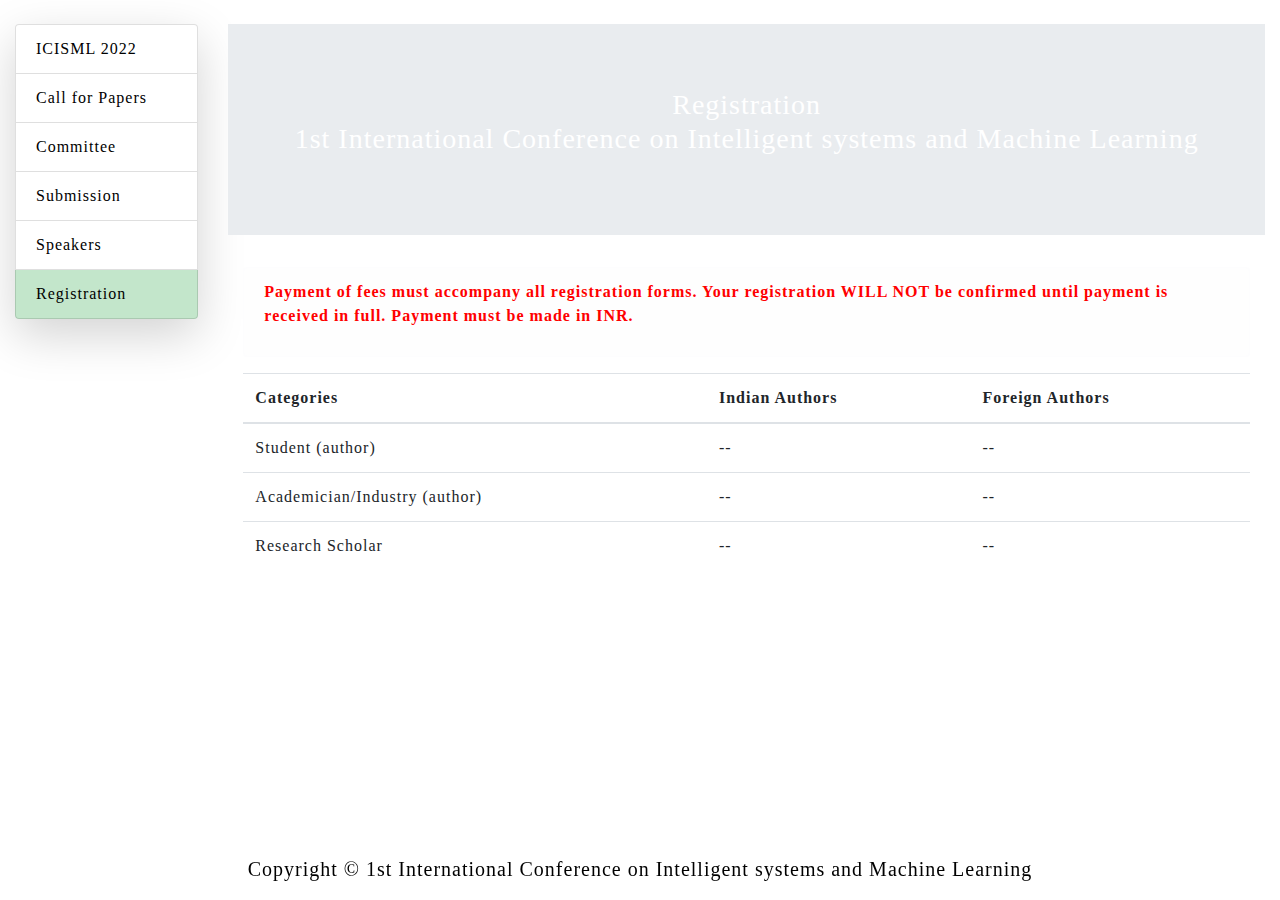
<file: registration.html>
<!DOCTYPE html>
<html>
<head>
      <title>ICISML 2022 | Registration</title>
    <style type="text/css">

        
   .con {
         position: relative;
    padding: 165px 0 65px;
  
 
    background-image: url(https://wallpaperaccess.com/full/1567666.png);
  }
  .st
{

background: #0f0c29;  /* fallback for old browsers */
background: -webkit-linear-gradient(to right, #24243e, #302b63, #0f0c29);  /* Chrome 10-25, Safari 5.1-6 */
background: linear-gradient(to right, #24243e, #302b63, #0f0c29); /* W3C, IE 10+/ Edge, Firefox 16+, Chrome 26+, Opera 12+, Safari 7+ */
color: white;
}
          
          .ft{
  font-family: Graphik Medium;
  letter-spacing: 1px;
}
          
          
          
    a {
  text-decoration: none;
  color: #008CBA;
}
      
      .footer {
   position: fixed;
   left: 0;
   bottom: 0;
   width: 100%;

   color: black;
   text-align: center;
}
      

    </style>
  <meta charset="utf-8">
  <meta name="viewport" content="width=device-width, initial-scale=1">
  <link rel="stylesheet" href="https://maxcdn.bootstrapcdn.com/bootstrap/4.5.2/css/bootstrap.min.css">
  <script src="https://ajax.googleapis.com/ajax/libs/jquery/3.5.1/jquery.min.js"></script>
  <script src="https://cdnjs.cloudflare.com/ajax/libs/popper.js/1.16.0/umd/popper.min.js"></script>
  <script src="https://maxcdn.bootstrapcdn.com/bootstrap/4.5.2/js/bootstrap.min.js"></script>

  <title>ICISML 2022</title>
</head>
<body class="ft" style="background-color: white">


       
         

  <br>
  <div class="container-fluid">

  <div class="row">

  <div class="col-sm-2">






<div class="list-group shadow-lg rounded">
  <a href="index.html" class="list-group-item list-group-item-action"><span style="color:black;">ICISML 2022</span></a>

  <a href="cfp.html" class="list-group-item list-group-item-action  "><span style="color:black">Call for Papers</span></a>
  <a href="com.html" class="list-group-item list-group-item-action"><span style="color:black">Committee</span></a>
  
   <a href="submission.html" class="list-group-item list-group-item-action "><span style="color:black">Submission</span></a>
  <a href="speakers.html" class="list-group-item list-group-item-action"><span style="color:black">Speakers</span></a>
      <a href="registration.html" class="list-group-item list-group-item-action list-group-item-success "><span style="color:black">Registration</span></a>
    

</div>
    
  </div>


  <div class="col">
    <div class="jumbotron jumbotron-fluid  con text-white text-center">
  <div class="container">
   
   <blockquote class="blockquote text-center">

   
    <h3 class="mb-0">Registration</h3>
         <h3>1st International Conference on Intelligent systems and Machine Learning  </h3>
    
  </blockquote>
  

  </div>

</div>


<div class="container">
    <div class="alert alert-light" role="alert">
<p><span style="color:red;"><b>Payment of fees must accompany all registration forms. Your registration WILL NOT be confirmed until payment is received in full. Payment must be made in INR.
</b></span></p>
</div>
  <table class="table">
  <thead>
    <tr>
      
      <th scope="col">Categories</th>
      <th scope="col">Indian Authors</th>
      <th scope="col">Foreign Authors</th>
    </tr>
  </thead>
  <tbody>
    <tr>
     
      <td>Student (author)</td>
      <td>--</td>
      <td>--</td>
    </tr>
    <tr>
      
      <td>Academician/Industry (author) </td>
      <td>--</td>
      <td>--</td>
    </tr>

    <tr>
      
<td>Research Scholar</td>
<td>--</td>
<td>--</td>

    </tr>

  </tbody>
</table>
  


  </div>


</div>




<div class="footer">


<blockquote class="blockquote text-center">
  <p class="mb-0">Copyright © 1st International Conference on Intelligent systems and Machine Learning </p>
 
</blockquote>

</div>







</body>
</html>
</file>
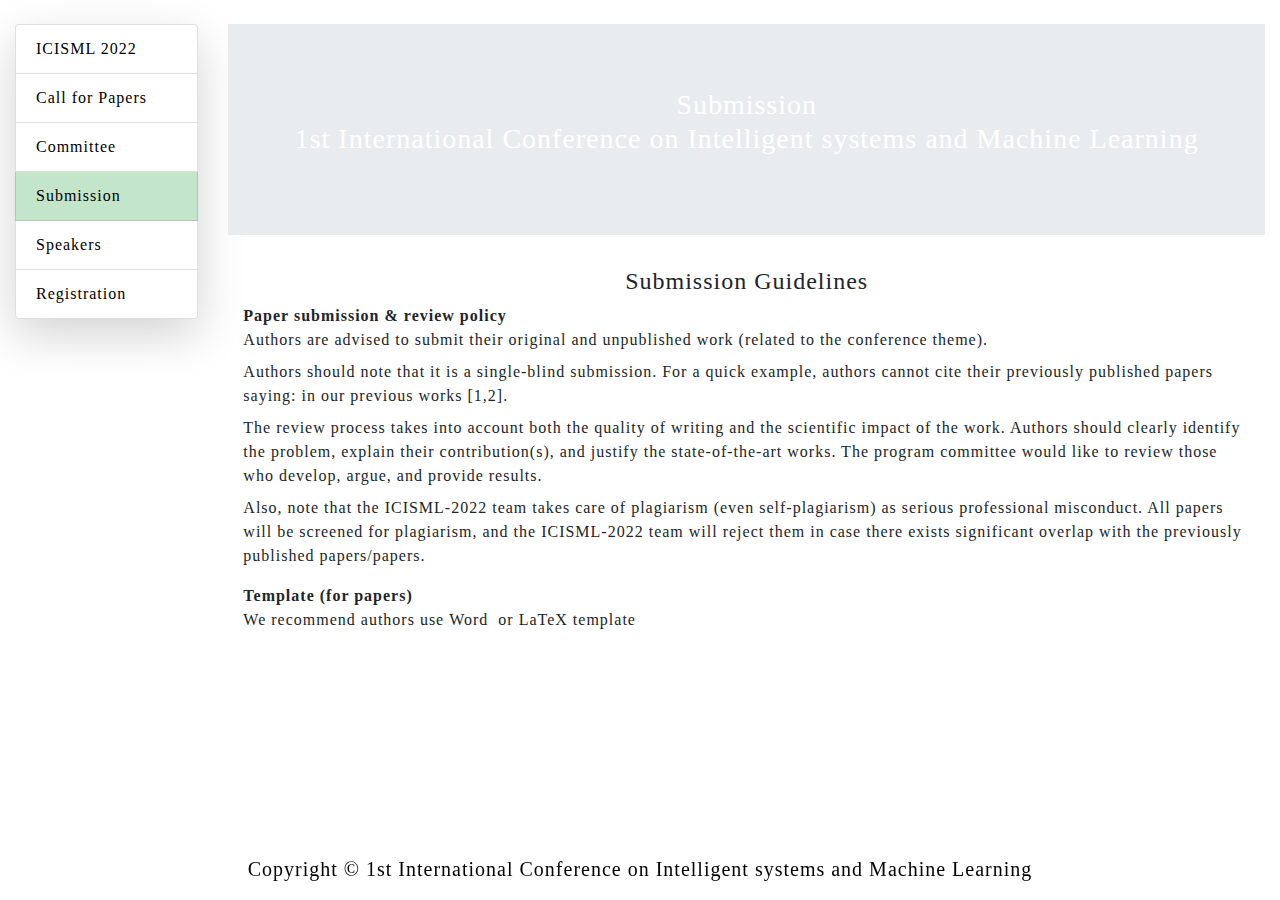
<file: submission.html>
<!DOCTYPE html>
<html>
<head>
      <title>ICISML 2022 | Submission</title>
    <style type="text/css">

        
   .con {
         position: relative;
    padding: 165px 0 65px;
  
 
    background-image: url(https://wallpaperaccess.com/full/1567666.png);
  }
  .st
{

background: #0f0c29;  /* fallback for old browsers */
background: -webkit-linear-gradient(to right, #24243e, #302b63, #0f0c29);  /* Chrome 10-25, Safari 5.1-6 */
background: linear-gradient(to right, #24243e, #302b63, #0f0c29); /* W3C, IE 10+/ Edge, Firefox 16+, Chrome 26+, Opera 12+, Safari 7+ */
color: white;
}
          
          .ft{
  font-family: Graphik Medium;
  letter-spacing: 1px;
}
          
          
          
    a {
  text-decoration: none;
  color: #008CBA;
}
      
      .footer {
   position: fixed;
   left: 0;
   bottom: 0;
   width: 100%;

   color: black;
   text-align: center;
}
      

    </style>
  <meta charset="utf-8">
  <meta name="viewport" content="width=device-width, initial-scale=1">
  <link rel="stylesheet" href="https://maxcdn.bootstrapcdn.com/bootstrap/4.5.2/css/bootstrap.min.css">
  <script src="https://ajax.googleapis.com/ajax/libs/jquery/3.5.1/jquery.min.js"></script>
  <script src="https://cdnjs.cloudflare.com/ajax/libs/popper.js/1.16.0/umd/popper.min.js"></script>
  <script src="https://maxcdn.bootstrapcdn.com/bootstrap/4.5.2/js/bootstrap.min.js"></script>

  <title>ICISML 2022</title>
</head>
<body class="ft" style="background-color: white">


       
         

  <br>
  <div class="container-fluid">

  <div class="row">

  <div class="col-sm-2">






<div class="list-group shadow-lg rounded">
  <a href="index.html" class="list-group-item list-group-item-action"><span style="color:black;">ICISML 2022</span></a>

  <a href="cfp.html" class="list-group-item list-group-item-action  "><span style="color:black">Call for Papers</span></a>
  <a href="com.html" class="list-group-item list-group-item-action"><span style="color:black">Committee</span></a>
  
   <a href="submission.html" class="list-group-item list-group-item-action list-group-item-success"><span style="color:black">Submission</span></a>
  <a href="speakers.html" class="list-group-item list-group-item-action"><span style="color:black">Speakers</span></a>
      <a href="registration.html" class="list-group-item list-group-item-action"><span style="color:black">Registration</span></a>
    

</div>
    
  </div>


  <div class="col">
    <div class="jumbotron jumbotron-fluid  con text-white text-center">
  <div class="container">
   
   <blockquote class="blockquote text-center">

   
    <h3 class="mb-0">Submission</h3>
         <h3>1st International Conference on Intelligent systems and Machine Learning  </h3>
    
  </blockquote>
  

  </div>

</div>


<div class="container">
  

  <h4 style="text-align: center;">Submission Guidelines </h4>
                <dl>
                <dt>Paper submission & review policy</dt>
              
                <dd>Authors are advised to submit their original and unpublished work (related to the conference theme).</dd>
<dd>Authors should note that it is a single-blind submission. For a quick example, authors cannot cite their previously published papers saying: in our previous works [1,2].
</dd>
<dd>The review process takes into account both the quality of writing and the scientific impact of the work. Authors should clearly identify the problem, explain their contribution(s), and justify the state-of-the-art works. The program committee would like to review those who develop, argue, and provide results.
 </dd>

<dd>Also, note that the ICISML-2022 team takes care of plagiarism (even self-plagiarism) as serious professional misconduct. All papers will be screened for plagiarism, and the ICISML-2022  team will reject them in case there exists significant overlap with the previously published papers/papers.
</dd>

</dl>

<dl>
  
<dt>Template (for papers)</dt>
<dd>We recommend authors use Word  or LaTeX template
</dd>



</dl>
 
       



              



<div class="footer">


<blockquote class="blockquote text-center">
  <p class="mb-0">Copyright © 1st International Conference on Intelligent systems and Machine Learning </p>
 
</blockquote>

</div>







</body>
</html>
</file>
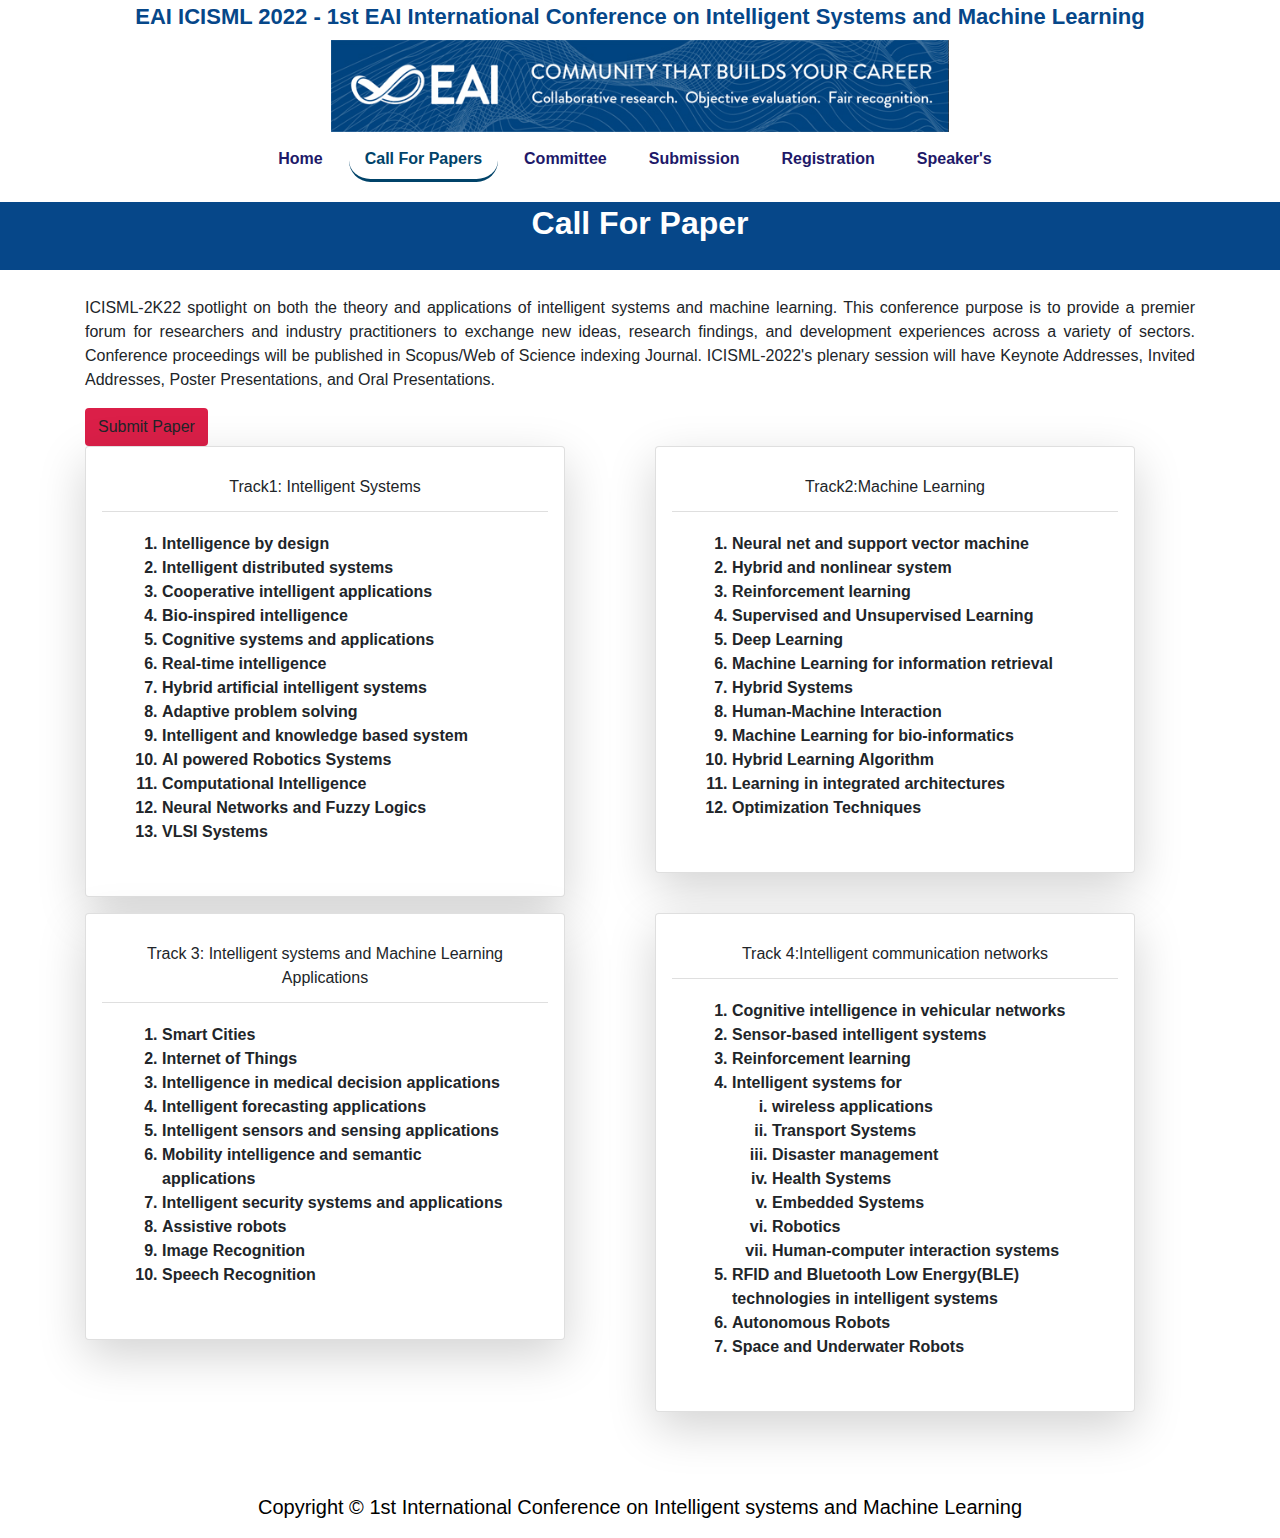
<file: Pages/cfp.html>
<!DOCTYPE html>

<head>
      <title>ICISML 2022 | Call For Papers</title>

  <meta charset="utf-8">
  <meta name="viewport" content="width=device-width, initial-scale=1">
  <link rel="stylesheet" href="https://maxcdn.bootstrapcdn.com/bootstrap/4.5.2/css/bootstrap.min.css">

  <link rel="stylesheet" href="../Styles/Style.css">
  <title>ICISML 2022</title>
</head>
<body>
  <!--
  <div class="fixed-top">
  <div align="center" style="background-color: white; padding: 7px;"><img width="50%" height="12%"
      src="../Styles/Public/Images/eaibanner.jpg"></div>
  <nav class="navbar navbar-expand-lg  nav_bar">
    <a class="navbar-brand" href="#">ICISML 2022</a>
    <button class="navbar-toggler " type="button" data-toggle="collapse" data-target="#navbarNav"
      aria-controls="navbarNav" aria-expanded="false" aria-label="Toggle navigation">
      <span class="navbar-toggler-icon"></span>
    </button>
    <div class="collapse navbar-collapse" id="navbarNav">
      <ul class="navbar-nav ml-auto">
        <li class="nav-item">
          <a class="nav-link activer" href="/"> Home</a>
        </li>

        <li class="nav-item ">
          <a class="nav-link" href="cfp.html">Call For Papers</a>
        </li>

        <li class="nav-item">
          <a class="nav-link" href="com.html">Committee</a>
        </li>


        <li class="nav-item">
          <a class="nav-link" href="submission.html">Submission</a>
        </li>


        <li class="nav-item">
          <a class="nav-link" href="registration.html">Registration</a>
        </li>
      </ul>
    </div>
  </nav>
</div>
-->

<div class="container-fluid nav_bg fixed-top">
  <div class="main_head">EAI ICISML 2022 - 1st EAI International Conference on Intelligent Systems and Machine Learning</div>
  <div align="center"  style="padding :7px;"><img width="50%" height="12%" src="../Styles/Public/Images/eaibanner.jpg"></div>

     

  <ul class="nav justify-content-center">
    <li class="nav-item">
      <a class="nav-link" href="/"> Home</a>
    </li>

    <li class="nav-item ">
      <a class="nav-link activer" href="cfp.html">Call For Papers</a>
    </li>

    <li class="nav-item">
      <a class="nav-link" href="com.html">Committee</a>
    </li>


    <li class="nav-item">
      <a class="nav-link" href="submission.html">Submission</a>
    </li>


    <li class="nav-item">
      <a class="nav-link" href="registration.html">Registration</a>
    </li>
    <li class="nav-item">
      <a class="nav-link" href="Speaker.html">Speaker's</a>
    </li>

  </ul>

</div>
<div class="container-fluid header_cpf_text  cpf_head">
  <p class="cpf_heading_style">
    Call For Paper
  </p>

</div>

<div class="container">
  
  <p class="text_cpf"> ICISML-2K22 spotlight on both the theory and applications of intelligent systems and machine learning. This conference purpose is to provide a premier forum for researchers and industry practitioners to exchange new ideas, research findings, and development experiences across a variety of sectors. Conference proceedings will be published in Scopus/Web of Science indexing Journal. ICISML-2022's plenary session will have Keynote Addresses, Invited Addresses, Poster Presentations, and Oral Presentations.
  </p>
  <a href="https://account.eai.eu/cas/login?service=https%3A%2F%2Fconfyplus.eai.eu%2Fapp%2Fconftrack-overview%2Fcid%2F53176" type="button" class="btn btn-outline page_button"> Submit Paper</a>  
</div>
   

<div class="container">
  <div class="row">
    <div class="col-sm">

      
      <div class="card shadow-lg p-3  mb-3 bg-body rounded " style="max-width: 30rem;">
  <div class="card-header bg-white text-center">Track1: Intelligent Systems</div>
  <div class="card-body">
   
   <ol>
  <li>Intelligence by design  </li>
  <li>Intelligent distributed systems </li>
  <li>Cooperative intelligent applications  </li>
  <li>Bio-inspired intelligence </li>
  <li>Cognitive systems and applications</li>
  <li>Real-time intelligence</li>
  <li>Hybrid artificial intelligent systems   </li>
  <li>Adaptive problem solving   </li>
  <li>Intelligent and knowledge based system </li>
  <li>AI powered Robotics Systems  </li>
<li>Computational Intelligence </li>
<li>Neural Networks and Fuzzy Logics </li>
         <li>VLSI Systems </li>
</ol>  
  </div>
</div>
    </div>
    <div class="col-sm">
        <div class="card shadow-lg p-3  mb-3 bg-body rounded " style="max-width: 30rem;">
  <div class="card-header bg-white text-center">Track2:Machine Learning </div>
  <div class="card-body">
   
   <ol>
  <li>Neural net and support vector machine </li>
  <li>Hybrid and nonlinear system </li>
  <li>Reinforcement learning</li>
  <li>Supervised and Unsupervised Learning</li>
  <li>Deep Learning</li>
  <li>Machine Learning for information retrieval</li>
  <li>Hybrid Systems </li>
  <li>Human-Machine Interaction   </li>
  <li>Machine Learning for bio-informatics </li>
  <li>Hybrid Learning Algorithm   </li>
  <li> Learning in integrated architectures</li>
  <li>Optimization Techniques </li>
         
</ol>  
  </div>
</div>
    </div>
    
  </div>
</div>

<div class="container">
  <div class="row">
    <div class="col-sm">
      <div class="card shadow-lg p-3  mb-3 bg-body rounded " style="max-width: 30rem;">
  <div class="card-header bg-white text-center"> Track 3: Intelligent systems and Machine Learning Applications</div>
  <div class="card-body">
   
   <ol>
  <li>Smart Cities </li>
  <li>Internet of Things</li>
  <li>Intelligence in medical decision applications</li>
  <li>Intelligent forecasting applications</li>
  <li>Intelligent sensors and sensing applications</li>
  <li>Mobility intelligence and semantic applications</li>
  <li>Intelligent security systems and applications </li>
  <li>Assistive robots</li>
  <li>Image Recognition</li>
  <li>Speech Recognition  </li>

</ol>  
  </div>
</div>
    </div>
    <div class="col-sm">
        <div class="card shadow-lg p-3  mb-3 bg-body rounded " style="max-width: 30rem;">
  <div class="card-header bg-white text-center">Track 4:Intelligent communication networks
 </div>
  <div class="card-body">
   
   <ol>
  <li>Cognitive intelligence in vehicular networks
</li>
  <li>Sensor-based intelligent systems</li>
  <li>Reinforcement learning</li>
  <li>Intelligent systems for
<ol type="i">
  <li>wireless applications</li>
  <li>Transport Systems</li>
  <li>Disaster management</li>
  <li> Health Systems</li>
<li>Embedded Systems</li>
<li>Robotics</li>
<li> Human-computer interaction systems</li>
</ol>
  </li>
  <li>RFID and Bluetooth Low Energy(BLE) technologies in intelligent systems
</li>
  <li>Autonomous Robots
</li>
         <li>Space and Underwater Robots</li>
  
</ol>  
  </div>
</div>
    </div>
    
  </div>
</div>

   
    </div>
 
</div>
</div>
    
    <br>

<footer>


<blockquote class="blockquote text-center">
  <p class="mb-0">Copyright © 1st International Conference on Intelligent systems and Machine Learning </p>
 
</blockquote>

</footer>






<script src="https://ajax.googleapis.com/ajax/libs/jquery/3.5.1/jquery.min.js"></script>
<script src="https://cdnjs.cloudflare.com/ajax/libs/popper.js/1.16.0/umd/popper.min.js"></script>
<script src="https://maxcdn.bootstrapcdn.com/bootstrap/4.5.2/js/bootstrap.min.js"></script>

</body>
</html>
</file>
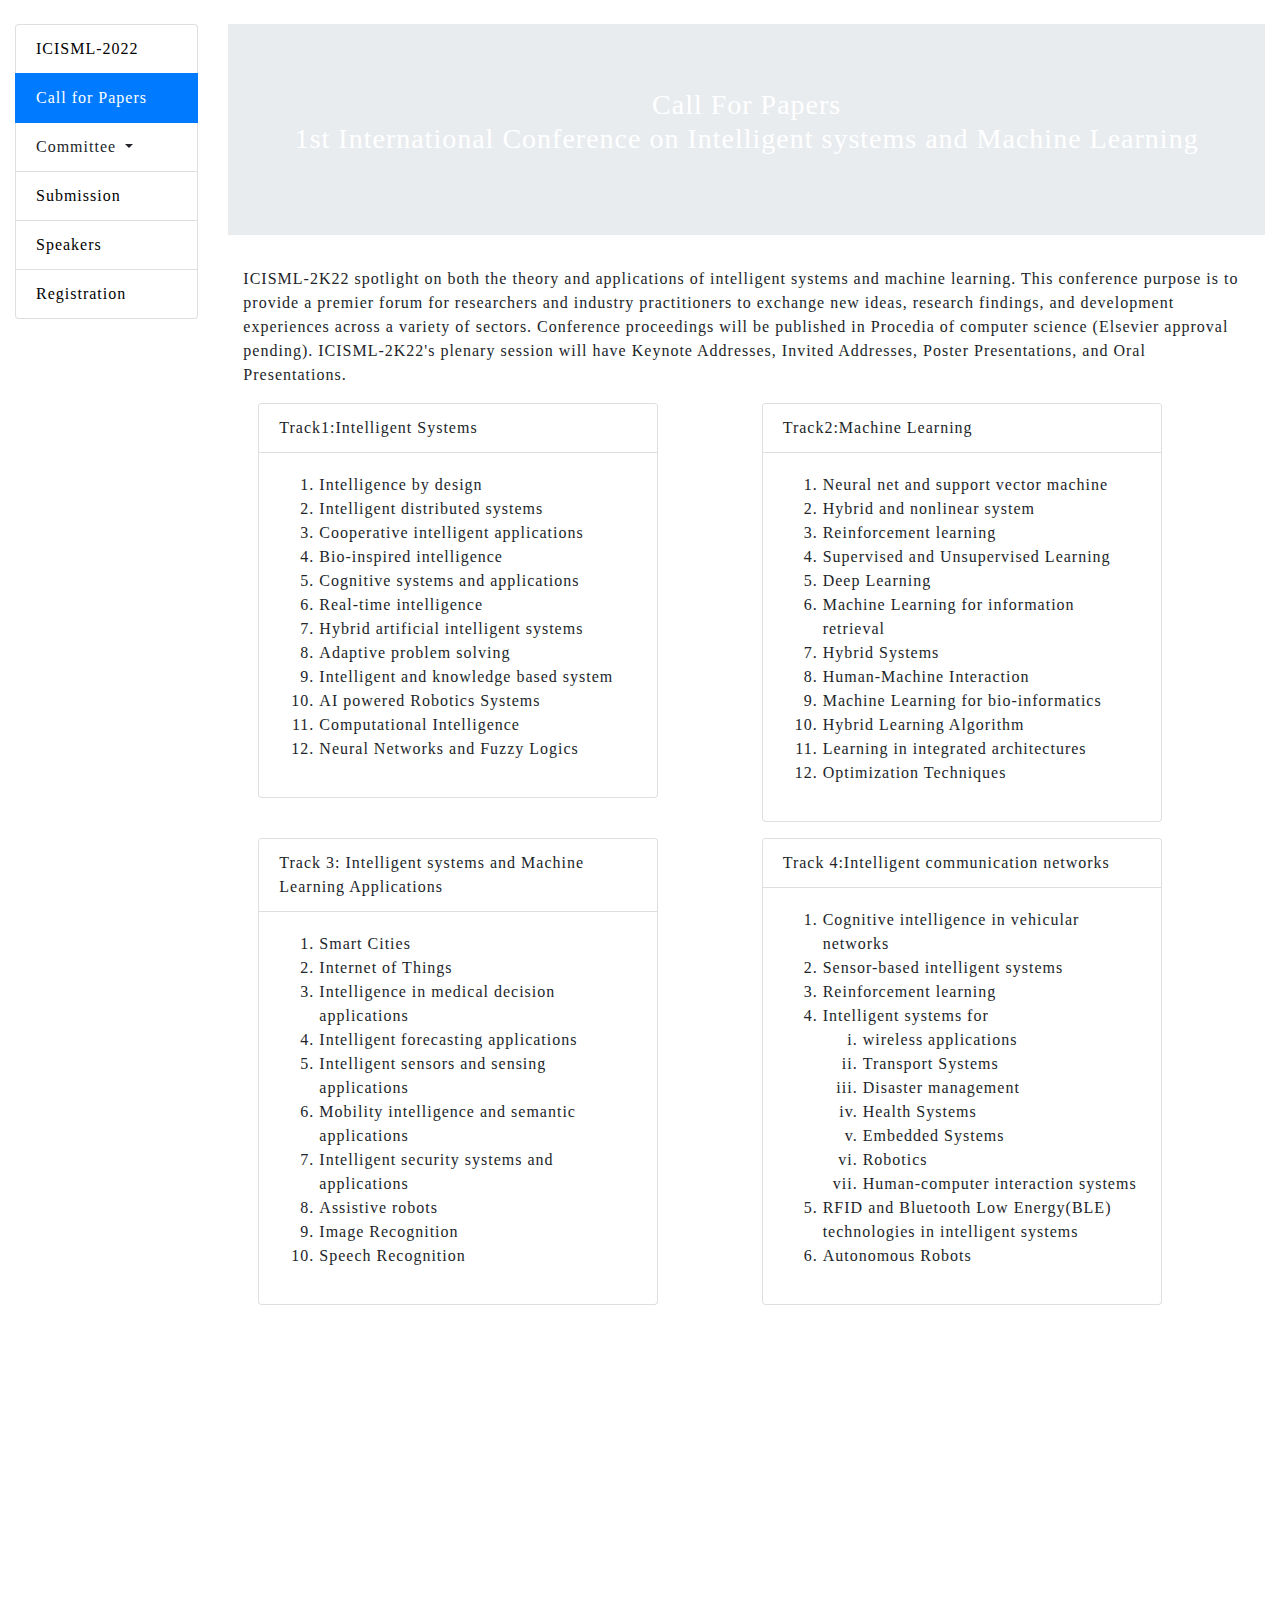
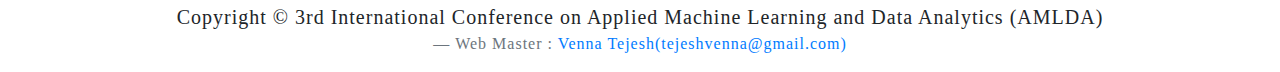
<file: pages/cfp.html>
<!DOCTYPE html>
<html>
<head>
      <title>ICISML-2022 | Call For Papers</title>
    <style type="text/css">

        
   .con {
         position: relative;
    padding: 165px 0 65px;
  
    background-image: url(https://resources.appen.com/wp-content/uploads/2018/09/machine-learning-wiki.jpg.webp);
  }
  .st
{

background: #0f0c29;  /* fallback for old browsers */
background: -webkit-linear-gradient(to right, #24243e, #302b63, #0f0c29);  /* Chrome 10-25, Safari 5.1-6 */
background: linear-gradient(to right, #24243e, #302b63, #0f0c29); /* W3C, IE 10+/ Edge, Firefox 16+, Chrome 26+, Opera 12+, Safari 7+ */
color: white;
}
          
          
          .ft{
  font-family: newsreader;
  letter-spacing: 1px;
}
          
          
          
    a {
  text-decoration: none;
  color: #008CBA;
}
      
      

    </style>
  <meta charset="utf-8">
  <meta name="viewport" content="width=device-width, initial-scale=1">
  <link rel="stylesheet" href="https://maxcdn.bootstrapcdn.com/bootstrap/4.5.2/css/bootstrap.min.css">
  <script src="https://ajax.googleapis.com/ajax/libs/jquery/3.5.1/jquery.min.js"></script>
  <script src="https://cdnjs.cloudflare.com/ajax/libs/popper.js/1.16.0/umd/popper.min.js"></script>
  <script src="https://maxcdn.bootstrapcdn.com/bootstrap/4.5.2/js/bootstrap.min.js"></script>

  <title>ICISML-2022</title>
</head>
<body class="ft" style="background-color: white">


       
         

  <br>
  <div class="container-fluid">

  <div class="row">


  <div class="col-sm-2">






<div class="list-group">
  <a href="https://icamlda.org/" class="list-group-item list-group-item-action"><span style="color:black;">ICISML-2022</span></a>

  <a href="cfp.html" class="list-group-item list-group-item-action active ">Call for Papers</a>
    <div class="dropdown list-group-item">
                  <div class="dropdown-toggle btn-default" id="dropdownMenu4" data-toggle="dropdown">
                      Committee
                  </div>
                      <ul class="dropdown-menu" role="menu" aria-labelledby="dropdownMenu4">
                      <li> <a href="https://icamlda.org/committee/oc.html" class="list-group-item list-group-item-action ">Organizing Committee</a></li>  

                       
                      <li> <a href="https://icamlda.org/committee/sc.html" class="list-group-item list-group-item-action ">Steering Committee</a></li>
                       <li> <a href="https://icamlda.org/committee/tc.html " class="list-group-item list-group-item-action ">Technical Program Committee</a></li>
                     

                      </ul>
                </div>
<a href="submission.html" class="list-group-item list-group-item-action"><span style="color:black">Submission</span></a>
  <a href="speakers.html" class="list-group-item list-group-item-action"><span style="color:black">Speakers</span></a>
      <a href="registration.html" class="list-group-item list-group-item-action"><span style="color:black">Registration</span></a>
    

</div>
    
  </div>

  <div class="col">
    <div class="jumbotron jumbotron-fluid  con text-white text-center">
  <div class="container">
   
   <blockquote class="blockquote text-center">

   
    <h3 class="mb-0">Call For Papers</h3>
         <h3>1st International Conference on Intelligent systems and Machine Learning  </h3>
    
  </blockquote>
  

  </div>

</div>
<div class="container-fluid">
    

 
   
    <p> ICISML-2K22 spotlight on both the theory and applications of intelligent systems and machine learning. This conference purpose is to provide a premier forum for researchers and industry practitioners to exchange new ideas, research findings, and development experiences across a variety of sectors. Conference proceedings will be published in Procedia of computer science (Elsevier approval pending). ICISML-2K22's plenary session will have Keynote Addresses, Invited Addresses, Poster Presentations, and Oral Presentations.
</p>
<div class="container">
  <div class="row">
    <div class="col-sm">
      <div class="card bg-white mb-3" style="max-width: 25rem;">
  <div class="card-header bg-white">Track1:Intelligent Systems                                                        </div>
  <div class="card-body">
   
   <ol>
  <li>Intelligence by design  </li>
  <li>Intelligent distributed systems </li>
  <li>Cooperative intelligent applications  </li>
  <li>Bio-inspired intelligence </li>
  <li>Cognitive systems and applications</li>
  <li>Real-time intelligence</li>
  <li>Hybrid artificial intelligent systems   </li>
  <li>Adaptive problem solving   </li>
  <li>Intelligent and knowledge based system </li>
  <li>AI powered Robotics Systems  </li>
<li>Computational Intelligence </li>
<li>Neural Networks and Fuzzy Logics </li>
</ol>  
  </div>
</div>
    </div>
    <div class="col-sm">
        <div class="card bg-white mb-3" style="max-width: 25rem;">
  <div class="card-header bg-white">Track2:Machine Learning </div>
  <div class="card-body">
   
   <ol>
  <li>Neural net and support vector machine </li>
  <li>Hybrid and nonlinear system </li>
  <li>Reinforcement learning</li>
  <li>Supervised and Unsupervised Learning</li>
  <li>Deep Learning</li>
  <li>Machine Learning for information retrieval</li>
  <li>Hybrid Systems </li>
  <li>Human-Machine Interaction   </li>
  <li>Machine Learning for bio-informatics </li>
  <li>Hybrid Learning Algorithm   </li>
  <li> Learning in integrated architectures</li>
  <li>Optimization Techniques </li>
</ol>  
  </div>
</div>
    </div>
    
  </div>
</div>

<div class="container">
  <div class="row">
    <div class="col-sm">
      <div class="card bg-white mb-3" style="max-width: 25rem;">
  <div class="card-header bg-white"> Track 3: Intelligent systems and Machine Learning Applications</div>
  <div class="card-body">
   
   <ol>
  <li>Smart Cities </li>
  <li>Internet of Things</li>
  <li>Intelligence in medical decision applications</li>
  <li>Intelligent forecasting applications</li>
  <li>Intelligent sensors and sensing applications</li>
  <li>Mobility intelligence and semantic applications</li>
  <li>Intelligent security systems and applications </li>
  <li>Assistive robots</li>
  <li>Image Recognition</li>
  <li>Speech Recognition  </li>

</ol>  
  </div>
</div>
    </div>
    <div class="col-sm">
        <div class="card bg-white mb-3" style="max-width: 25rem;">
  <div class="card-header bg-white">Track 4:Intelligent communication networks
 </div>
  <div class="card-body">
   
   <ol>
  <li>Cognitive intelligence in vehicular networks
</li>
  <li>Sensor-based intelligent systems</li>
  <li>Reinforcement learning</li>
  <li>Intelligent systems for
<ol type="i">
  <li>wireless applications</li>
  <li>Transport Systems</li>
  <li>Disaster management</li>
  <li> Health Systems</li>
<li>Embedded Systems</li>
<li>Robotics</li>
<li> Human-computer interaction systems</li>
</ol>
  </li>
  <li>RFID and Bluetooth Low Energy(BLE) technologies in intelligent systems
</li>
  <li>Autonomous Robots
</li>
  
</ol>  
  </div>
</div>
    </div>
    
  </div>
</div>

   
    </div>
  </div>
</div>
</div>
    
    <br>

    <div class="container-fluid">
    
    <iframe src="https://www.google.com/maps/embed?pb=!1m18!1m12!1m3!1d3810.258683845456!2d78.30432791461838!3d17.254715488158247!2m3!1f0!2f0!3f0!3m2!1i1024!2i768!4f13.1!3m3!1m2!1s0x3bcb90c8da620f9d%3A0x19d0d79257022687!2sVardhaman+College+of+Engineering!5e0!3m2!1sen!2sin!4v1555074552605!5m2!1sen!2sin" width="100%" height="250" frameborder="0" style="border:0" allowfullscreen></iframe>
</div>

<footer>


<blockquote class="blockquote text-center">
  <p class="mb-0">Copyright © 3rd International Conference on Applied Machine Learning and Data Analytics (AMLDA)</p>
  <footer class="blockquote-footer">Web Master :<a href="https://www.linkedin.com/in/venna-tejesh/"> Venna Tejesh(tejeshvenna@gmail.com)</a><cite title="Source Title"></cite></footer>
</blockquote>

</footer>








</body>
</html>
</file>
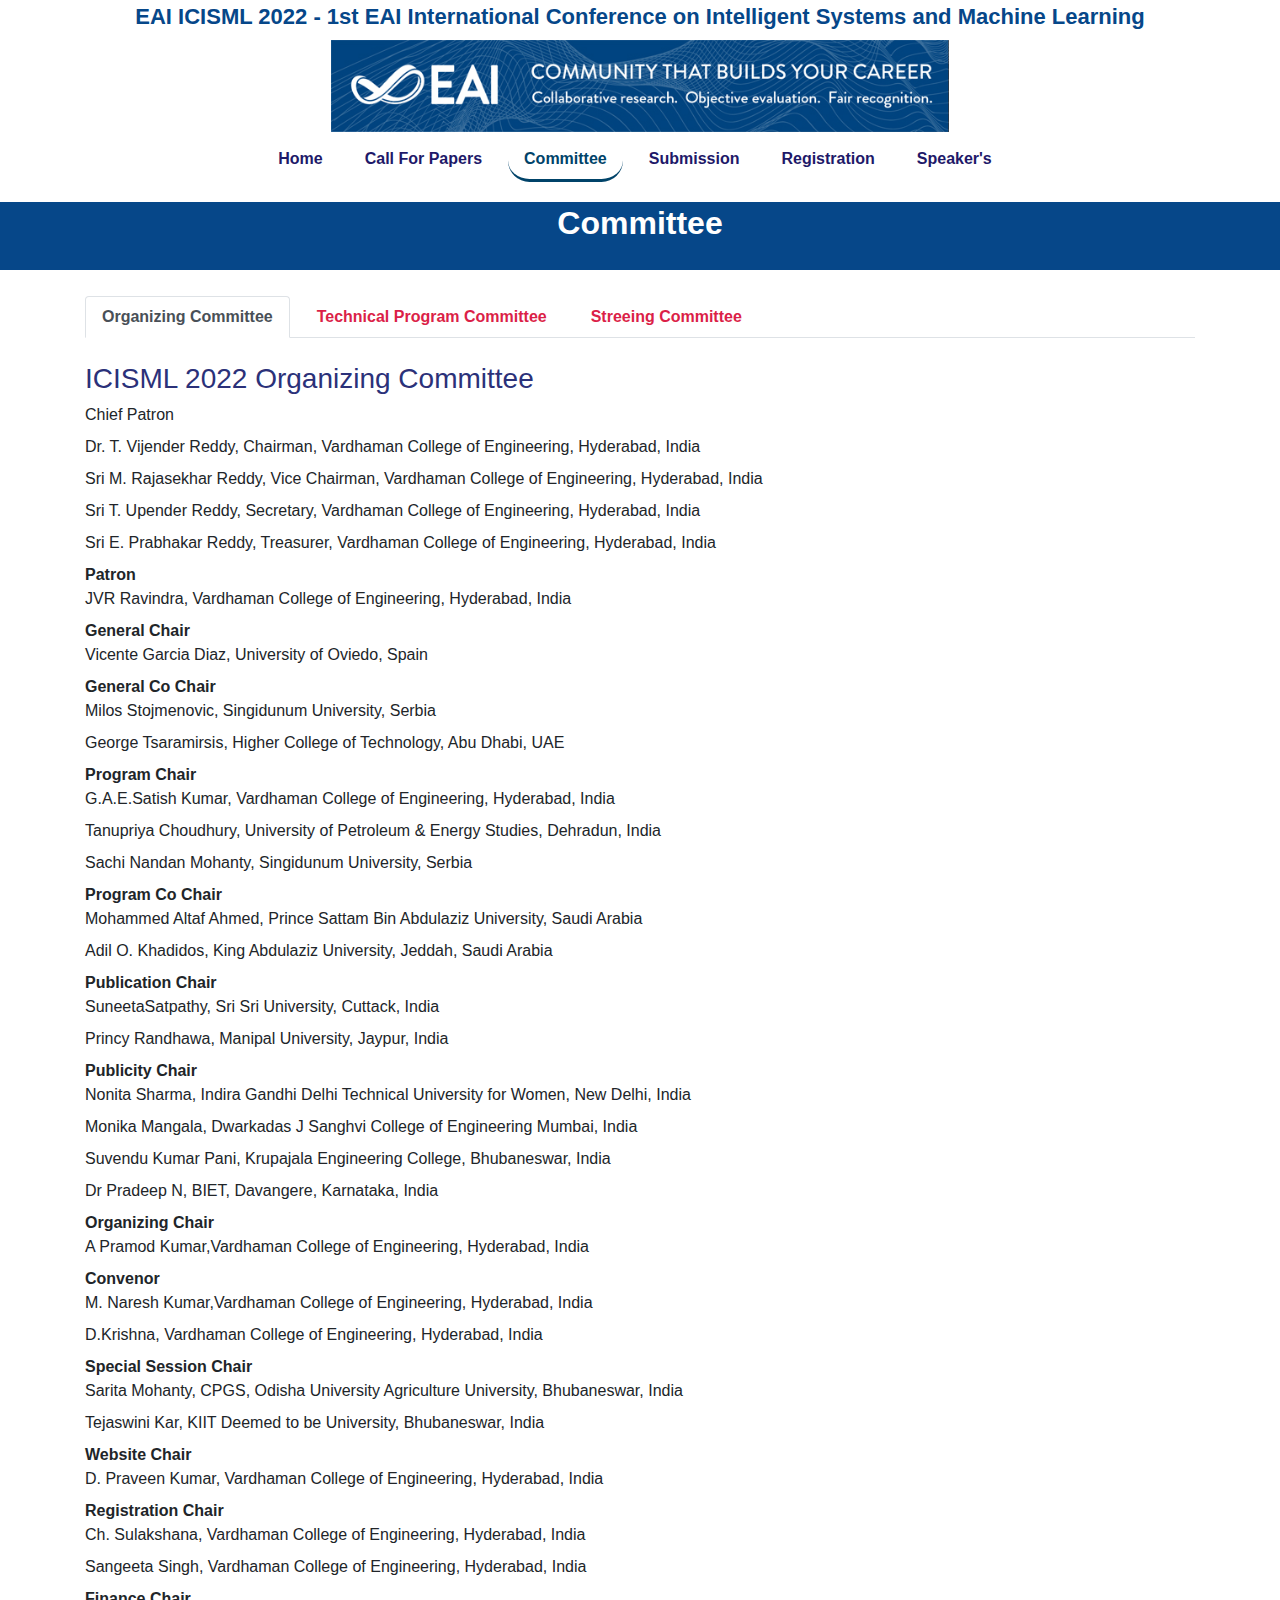
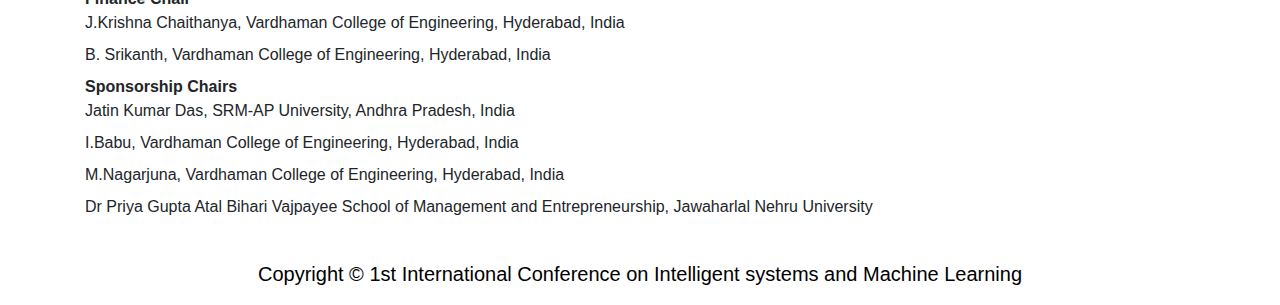
<file: Pages/com.html>
<!DOCTYPE html>
<html>
<head>
      <title>ICISML 2022 | Committee </title>
   
  <meta charset="utf-8">
  <meta name="viewport" content="width=device-width, initial-scale=1">
  <link rel="stylesheet" href="https://maxcdn.bootstrapcdn.com/bootstrap/4.5.2/css/bootstrap.min.css">
  <script src="https://ajax.googleapis.com/ajax/libs/jquery/3.5.1/jquery.min.js"></script>
  <script src="https://cdnjs.cloudflare.com/ajax/libs/popper.js/1.16.0/umd/popper.min.js"></script>
  <script src="https://maxcdn.bootstrapcdn.com/bootstrap/4.5.2/js/bootstrap.min.js"></script>


  <link rel="stylesheet" href="../Styles/stylecom.css">

</head>
<body  style="background-color: white">
  <!--

  <div class="fixed-top">
  <div align="center" style="background-color: white; padding: 7px;"><img width="50%" height="12%"
      src="../Styles/Public/Images/eaibanner.jpg"></div>
  <nav class="navbar navbar-expand-lg  nav_bar">
    <a class="navbar-brand" href="#">ICISML 2022</a>
    <button class="navbar-toggler " type="button" data-toggle="collapse" data-target="#navbarNav"
      aria-controls="navbarNav" aria-expanded="false" aria-label="Toggle navigation">
      <span class="navbar-toggler-icon"></span>
    </button>
    <div class="collapse navbar-collapse" id="navbarNav">
      <ul class="navbar-nav ml-auto">
        <li class="nav-item">
          <a class="nav-link activer" href="/"> Home</a>
        </li>

        <li class="nav-item ">
          <a class="nav-link" href="cfp.html">Call For Papers</a>
        </li>

        <li class="nav-item">
          <a class="nav-link" href="com.html">Committee</a>
        </li>


        <li class="nav-item">
          <a class="nav-link" href="submission.html">Submission</a>
        </li>


        <li class="nav-item">
          <a class="nav-link" href="registration.html">Registration</a>
        </li>
      </ul>
    </div>
  </nav>
</div>

-->

<div class="container-fluid nav_bg fixed-top">
  <div class="main_head">EAI ICISML 2022 - 1st EAI International Conference on Intelligent Systems and Machine Learning</div>

  <div align="center"  style="padding :7px;"><img width="50%" height="12%" src="../Styles/Public/Images/eaibanner.jpg"></div>

     

  <ul class="nav justify-content-center">
    <li class="nav-item">
      <a class="nav-link" href="/"> Home</a>
    </li>

    <li class="nav-item ">
      <a class="nav-link" href="cfp.html">Call For Papers</a>
    </li>

    <li class="nav-item">
      <a class="nav-link activer" href="com.html">Committee</a>
    </li>


    <li class="nav-item">
      <a class="nav-link" href="submission.html">Submission</a>
    </li>


    <li class="nav-item">
      <a class="nav-link" href="registration.html">Registration</a>
    </li>

    <li class="nav-item">
      <a class="nav-link" href="Speaker.html">Speaker's</a>
    </li>

</ul>
</div>
<div class="container-fluid header_cpf_text  cpf_head">
  <p class="cpf_heading_style">
    Committee
  </p>

</div>



<div class="container">
  
  
  <ul class="nav nav-tabs" id="myTab" role="tablist">
  <li class="nav-item" role="presentation">
    <a class="nav-link active List_ar" id="home-tab" data-toggle="tab" href="#home" role="tab" aria-controls="home" aria-selected="true">Organizing Committee</a>
  </li>
  <li class="nav-item" role="presentation">
    <a class="nav-link List_ar" id="profile-tab" data-toggle="tab" href="#profile" role="tab" aria-controls="profile" aria-selected="false">Technical Program Committee</a>
  </li>
  <li class="nav-item" role="presentation">
    <a class="nav-link List_ar" id="contact-tab" data-toggle="tab" href="#contact" role="tab" aria-controls="contact" aria-selected="false">Streeing Committee</a>
  </li>
</ul>
<div class="tab-content" id="myTabContent">
  <div class="tab-pane fade show active" id="home" role="tabpanel" aria-labelledby="home-tab">
    <br>
<div class="title">

    <span style="color: #2B3179"><h3>ICISML 2022 Organizing Committee</h3></span>
           
           <dl>
<dd>Chief Patron
</dd><dd>Dr. T. Vijender Reddy, Chairman, Vardhaman College of Engineering, Hyderabad, India
</dd><dd>Sri M. Rajasekhar Reddy, Vice Chairman, Vardhaman College of Engineering, Hyderabad, India
</dd><dd>Sri T. Upender Reddy, Secretary, Vardhaman College of Engineering, Hyderabad, India
</dd><dd>Sri E. Prabhakar Reddy, Treasurer, Vardhaman College of Engineering, Hyderabad, India
</dd><dd>
</dd><dt>Patron</dt>
<dd>JVR Ravindra, Vardhaman College of Engineering, Hyderabad, India
</dd><dt>General Chair</dt>
<dd>Vicente Garcia Diaz, University of Oviedo, Spain
</dd><dt>General Co Chair</dt>
<dd>Milos Stojmenovic, Singidunum University, Serbia
</dd><dd>George Tsaramirsis, Higher College of Technology, Abu Dhabi, UAE
</dd><dt>Program Chair</dt>
<dd>G.A.E.Satish Kumar, Vardhaman College of Engineering, Hyderabad, India
</dd><dd>Tanupriya Choudhury, University of Petroleum & Energy Studies, Dehradun, India
</dd><dd>Sachi Nandan Mohanty, Singidunum University, Serbia
</dd><dt>Program Co Chair</dt>
<dd>Mohammed Altaf Ahmed, Prince Sattam Bin Abdulaziz University, Saudi Arabia
</dd><dd>Adil O. Khadidos, King Abdulaziz University, Jeddah, Saudi Arabia
</dd><dt>Publication Chair</dt>
<dd>SuneetaSatpathy, Sri Sri University, Cuttack, India
</dd><dd>Princy Randhawa, Manipal University, Jaypur, India
</dd><dt>Publicity Chair</dt>
<dd>Nonita Sharma, Indira Gandhi Delhi Technical University for Women, New Delhi, India
</dd><dd>Monika Mangala, Dwarkadas J Sanghvi College of Engineering Mumbai, India
</dd><dd>Suvendu Kumar Pani, Krupajala Engineering College, Bhubaneswar, India
</dd><dd>Dr Pradeep N, BIET, Davangere, Karnataka, India
</dd><dt>Organizing Chair</dt>
<dd>A Pramod Kumar,Vardhaman College of Engineering, Hyderabad, India
</dd><dt>Convenor
</dt><dd>M. Naresh Kumar,Vardhaman College of Engineering, Hyderabad, India
</dd><dd>D.Krishna, Vardhaman College of Engineering, Hyderabad, India
</dd><dt>Special Session Chair
</dt><dd>Sarita Mohanty, CPGS, Odisha University Agriculture University, Bhubaneswar, India
</dd><dd>Tejaswini Kar, KIIT Deemed to be University, Bhubaneswar, India
</dd><dt>Website Chair
</dt><dd>D. Praveen Kumar, Vardhaman College of Engineering, Hyderabad, India
</dd><dt>Registration Chair
</dt><dd>Ch. Sulakshana, Vardhaman College of Engineering, Hyderabad, India
</dd><dd>Sangeeta Singh, Vardhaman College of Engineering, Hyderabad, India
</dd><dt>Finance Chair
</dt><dd>J.Krishna Chaithanya, Vardhaman College of Engineering, Hyderabad, India
</dd><dd>B. Srikanth, Vardhaman College of Engineering, Hyderabad, India
</dd><dt>Sponsorship Chairs
</dt><dd>Jatin Kumar Das, SRM-AP University, Andhra Pradesh, India
</dd><dd>I.Babu, Vardhaman College of Engineering, Hyderabad, India
</dd><dd>M.Nagarjuna, Vardhaman College of Engineering, Hyderabad, India
  </dd><dd>Dr Priya Gupta
    Atal Bihari Vajpayee School of Management and Entrepreneurship, Jawaharlal Nehru University
</dd>
  

</dl>



            </div>

    
  </div>
  <div class="tab-pane fade" id="profile" role="tabpanel" aria-labelledby="profile-tab">
    
<br>

<div class="title">

    <span style="color: #2B3179"><h3>ICISML 2022 Technical Program Committee</h3></span>
           
           <dl>

<dd>Abderrahim El Qadi ( Mohammed V University, in Rabat Morocco) 
<dd></dd>Ahmed Elngar ( Beni-Suef University, Egypt)
<dd></dd>Aleksei Rozhnov ( Institute of Control Sciences, Moscow, Russia)
<dd></dd>Amit Bhatia  (Senior Principal Research Scientist, BAE Systems Inc, FAST Labs, NC, United States)
<dd></dd>A. Medina-Santiago ( National Institute of Astrophysics, Optics and Electronics, Mexico)
<dd></dd>Anatoliy Zabrovski ( University of Klagenfurt, Austria)
<dd></dd>Atef Shalan (Georgia Southern University, Georgia, United States)
<dd></dd>Ayodeji Salau ( AfeBabalola University, Ado-Ekiti, Nigeria)
<dd></dd>Benjamin Warnke ( University of Lubeck, Germany)
<dd></dd>Bharat Bhargava ( Purdue University, United States)
<dd></dd>Cogan Shimizu  (DAGSI Fellow and Instructor, Data Semantics Lab, Wright State University, United States)
<dd></dd>Dac-Nhuong Le ( Haiphong University, Haiphong, Vietnam)
<dd></dd>Dana Rad  (Aurel Vlaicu University of Arad, Romania)
<dd></dd>Fatmana Senturk  (Pamukkale University, Turkey)
<dd></dd>Filbert H. Juwono  (Curtin University, Malaysia)
<dd></dd>Ganapathy Mani  (Purdue University, United States)
<dd></dd>Hiranmay Ghosh  (Ex-Advisor, TCS Research, IIT Jodhpur, India)
<dd></dd>Hossain Shahriar  (Kennesaw State University, Georgia, United States)
<dd></dd>Iurii Prokopchuk  (National Academy of Sciences of Ukraine, Ukraine)
<dd></dd>Jyotir Moy Chatterjee  (Lord Buddha Education Foundation, Kathmandu, Nepal)
<dd></dd>Joel Luís Carbonera (UFRGS Federal University of Rio Grande do Sul , Brazil)
<dd></dd>Jon Stammers  (University of Sheffield, England, United Kingdom)
<dd></dd>Karen Smiley  (Senior Technology Development Manager, BAE Systems Inc, FAST Labs, United States)
<dd></dd>Kai Wussow (SAP SE, Germany)
<dd></dd>Kingsley A. Ogudo  (University of Johannesburg, South Africa)
<dd></dd>Konstantinos Sofianos ( Ionian University, Corfu, Greece)
<dd></dd>Laszlo T. Koczy  (Budapest university of technology and economics, Hungary)
<dd></dd>Le Gruenwald  (The University of Oklahoma, United States)
<dd></dd>Michael Mrissa (University of Primorska, Slovenia)
<dd></dd>Moussa Aboubakar  List (Communicating Systems Laboratory, France)
<dd></dd>Moawia Elfaki Yahia Eldow  (University of Khartoum, Sudan)
<dd></dd>Mohamed Hamada (Aizu University, Japan)
<dd></dd>Muhammad Imran Tariq  (Superior University, Lahore, Pakistan)
<dd></dd>Naziha Laaz  (Université Ibn Tofail, Kenitra, Morocco)
<dd></dd>Neama Abdulaziz Dahan (Sana'a University, Yemen)
<dd></dd>Nesar Ahmad (AMU, Aligarh)
<dd></dd>Nikolaos Mavridis  (United Arab Emirates Universit, United Arab Emirates)
<dd></dd>Nenad Petrovic  (University of Nis, Serbia)
<dd></dd>Olawande Daramola (Cape Peninsula University of Technology, South Africa)
<dd></dd>Olegs Verhodubs  (Training center SIA DRMC, Latvia)
<dd></dd>Pelin Angin  (Middle East Technical University, Turkey)
<dd></dd>Petr Kremen  (Czech Technical University in Prague, Czechia)
<dd></dd>Prajoy Podder  (Bangladesh University of Engineering and Technology, Bangladesh)
<dd></dd>Prateek Agrawal  (University of Klagenfurt, Austria)
<dd></dd>Dr.Goutam Sutar, Thiagarajar School of Management, Madurai
<dd></dd>Rajkumar Buyya  (The University of Melbourne, Australia)
<dd></dd>Regina Reine  (Curtin University, Malaysia)
<dd></dd>Sanjay Misra  (Covenant University, Ota, Nigeria)
<dd></dd>San Murugesan  (BRITE Professional Services, Sydney, Australia)
<dd></dd>Salma Sassi  (University of Jendouba, Tunisia)
<dd></dd>Sachin Gengaje  (WIT, Solapur)
<dd></dd>Sanju Tiwari  (Universidad Autonoma de Tamaulipas, Mexico)
<dd></dd>Shahrul Azman Noah (Universiti Kebangsaan Malaysia)
<dd></dd>Shivika Prasanna  (University of Missouri - Columbia, United States)
<dd></dd>Sree Ganesh Thottempudi (University of Heidelberg and BBAW, Germany)
<dd></dd>Sushil Kumar Singh (Seoul National University of Science and Technology, South Korea)
<dd></dd>Sven Groppe (University of Lubeck, Germany)
<dd></dd>Tameem Ahmad 9Aligarh Muslim University, Aligarh)
<dd></dd>Ted Tschang (Singapore Management University, Singapore)
<dd></dd>Valentina Janev (The Mihajlo Pupin Institute, Belgrade, Serbia)
<dd></dd>Valentina Emilia Balas  (Aurel Vlaicu University of Arad, Romania)
<dd></dd>Wong Wei Kitt  (Curtin University, Malaysia)
<dd></dd>Xiao-Zhi Gao  (University of Eastern Finland, Finland)
<dd></dd>Yang Lu (University of Kent, United Kingdom)
<dd></dd>Yiming Ji (Georgia Southern University, United States)
<dd></dd>Zee Ang Sim (Curtin University, Malaysia)</dd>
  
  
  

</dl>



            </div>

  </div>
  <div class="tab-pane fade" id="contact" role="tabpanel" aria-labelledby="contact-tab">
    <br>

<div class="title">

    <span style="color: #2B3179"><h3>ICISML 2022 Steering  Committee</h3></span>

<dt>Steering  Committee</dt>
<dd>JVR Ravindra (Vardhaman College of Engineering, India)
</dd><dd>G.A.E.Satish Kumar (Vardhaman College of Engineering, India)
</dd><dd>M.A.Jabbar (Vardhaman College of Engineering, India)
</dd><dd>Mahdi Fathi (University of North Texas,USA)
</dd><dd>Sanjeev Kumar Padmanabhan (Aarhus University,Denmark)
</dd><dd>Thomas Hanne (University of Applied Sciences, Switzerland)
</dd><dd>San Murugesan, (Western Sydney University, Australia)
</dd><dd>M. Affan Badar (Indiana State University, United States)
</dd><dd>Celia Shahnaz (Bangladesh University of Engineering & Technology, Bangladesh)
</dd><dt>Local Advisory  Committee
</dt><dd>Muni Sekhar Velpuru (Vardhaman College of Engineering, India)
</dd><dd>G.A.E.Satish Kumar  (Vardhaman College of Engineering, India)
</dd><dd>Kiran Kumar N (Vardhaman College of Engineering, India)
</dd><dd>P. Srinivasa Rao  (Vardhaman College of Engineering, India)
</dd><dd>G. Mallikarjuna Rao (Vardhaman College of Engineering, India)
</dd><dd>D Srinivas Reddy  (Vardhaman College of Engineering, India)
</dd><dd>V Sreehari  (Vardhaman College of Engineering, India)
</dd><dt>Local Organizing Committee
</dt><dd>A.PramodKumar (Vardhaman College of Engineering, India)
</dd><dd>J.Krishna chaitanya (Vardhaman College of Engineering, India)
</dd><dd>Joseph Anthony Prathap (Vardhaman College of Engineering, India)
</dd><dd>M. Rajani Devi  (Vardhaman College of Engineering, India)
</dd><dd>Ch.Sulakshana   (Vardhaman College of Engineering, India)
</dd><dd>D.Nagajyothi    (Vardhaman College of Engineering, India)
</dd><dd>M.Naresh Kumar  (Vardhaman College of Engineering, India)






  </div>




  </div>
</div>
</div>
  </div>
</div>
</div>
    
    <br>






<footer>


<blockquote class="blockquote text-center">
  <p class="mb-0">Copyright © 1st International Conference on Intelligent systems and Machine Learning </p>
 
</blockquote>

</footer>








</body>
</html>
</file>
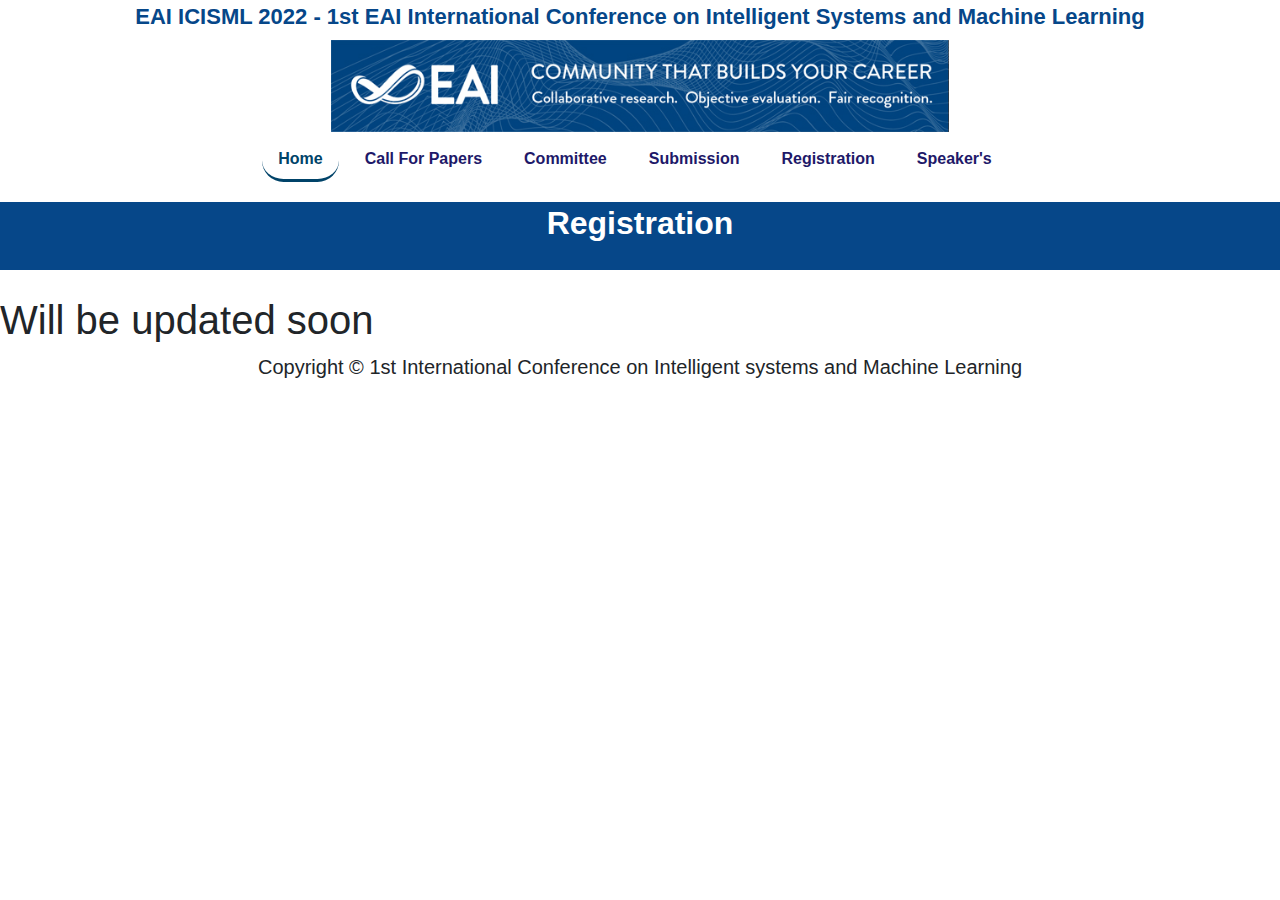
<file: Pages/registration.html>
<!DOCTYPE html>
<html>

<head>
  <title>ICISML 2022 | Registration</title>

  <meta charset="utf-8">
  <meta name="viewport" content="width=device-width, initial-scale=1">
  <link rel="stylesheet" href="https://maxcdn.bootstrapcdn.com/bootstrap/4.5.2/css/bootstrap.min.css">
  <script src="https://ajax.googleapis.com/ajax/libs/jquery/3.5.1/jquery.min.js"></script>
  <script src="https://cdnjs.cloudflare.com/ajax/libs/popper.js/1.16.0/umd/popper.min.js"></script>
  <script src="https://maxcdn.bootstrapcdn.com/bootstrap/4.5.2/js/bootstrap.min.js"></script>


  <link rel="stylesheet" href="../Styles/stylecom.css">

  <title>ICISML 2022</title>
</head>

<body class="ft" style="background-color: white">
  <!--
  <div class="fixed-top">
  <div align="center" style="background-color: white; padding: 7px;"><img width="50%" height="12%"
      src="../Styles/Public/Images/eaibanner.jpg"></div>
  <nav class="navbar navbar-expand-lg  nav_bar">
    <a class="navbar-brand" href="#">ICISML 2022</a>
    <button class="navbar-toggler " type="button" data-toggle="collapse" data-target="#navbarNav"
      aria-controls="navbarNav" aria-expanded="false" aria-label="Toggle navigation">
      <span class="navbar-toggler-icon"></span>
    </button>
    <div class="collapse navbar-collapse" id="navbarNav">
      <ul class="navbar-nav ml-auto">
        <li class="nav-item">
          <a class="nav-link activer" href="/"> Home</a>
        </li>

        <li class="nav-item ">
          <a class="nav-link" href="cfp.html">Call For Papers</a>
        </li>

        <li class="nav-item">
          <a class="nav-link" href="com.html">Committee</a>
        </li>


        <li class="nav-item">
          <a class="nav-link" href="submission.html">Submission</a>
        </li>


        <li class="nav-item">
          <a class="nav-link" href="registration.html">Registration</a>
        </li>
      </ul>
    </div>
  </nav>
</div>

<div class="container-fluid">
    

  <div class="jumbotron jumbotron-fluid  con text-white text-center">
    <div class="container">
     
     <blockquote class="blockquote text-center">
  
     
      <h3 class="mb-0">Registration</h3>
           <h3>1st International Conference on Intelligent systems and Machine Learning  </h3>
      
    </blockquote>

    
  
    </div>
  
  </div>
  </div>-->

  <div class="container-fluid nav_bg fixed-top">
    <div class="main_head">EAI ICISML 2022 - 1st EAI International Conference on Intelligent Systems and Machine
      Learning</div>

    <div align="center" style="padding :7px;"><img width="50%" height="12%" src="../Styles/Public/Images/eaibanner.jpg">
    </div>



    <ul class="nav justify-content-center">
      <li class="nav-item">
        <a class="nav-link activer" href="/"> Home</a>
      </li>

      <li class="nav-item ">
        <a class="nav-link" href="cfp.html">Call For Papers</a>
      </li>

      <li class="nav-item">
        <a class="nav-link" href="com.html">Committee</a>
      </li>


      <li class="nav-item">
        <a class="nav-link" href="submission.html">Submission</a>
      </li>


      <li class="nav-item">
        <a class="nav-link" href="registration.html">Registration</a>

      </li>
      <li class="nav-item">
        <a class="nav-link" href="Speaker.html">Speaker's</a>
      </li>

    </ul>
  </div>
  <div class="container-fluid header_cpf_text  cpf_head">
    <p class="cpf_heading_style">
      Registration
    </p>

  </div>


  <h1>Will be updated soon</h1>
  <!---
<div class="container">
    <div class="alert alert-light" role="alert">
<p><span style="color:red;"><b>Payment of fees must accompany all registration forms. Your registration WILL NOT be confirmed until payment is received in full. Payment must be made in INR.
</b></span></p>
</div>
  <table class="table">
  <thead>
    <tr>
      
      <th scope="col">Categories</th>
      <th scope="col">Indian Authors</th>
      <th scope="col">Foreign Authors</th>
    </tr>
  </thead>
  <tbody>
    <tr>
     
      <td>Student (author)</td>
      <td>10,000 Rs</td>
      <td>$ 135</td>
    </tr>
    <tr>
      
      <td>Academician/Industry (author) </td>
      <td>11,000 Rs</td>
      <td>$ 140</td>
    </tr>

    <tr>
      
<td>Research Scholar</td>
<td>9,000 Rs</td>
<td>$ 135</td>

    </tr>

  </tbody>
</table>
      <p>* Cost will be varied according to the journal</p>


  </div>


</div>


--->

  <div class="footer">


    <blockquote class="blockquote text-center">
      <p class="mb-0">Copyright © 1st International Conference on Intelligent systems and Machine Learning </p>

    </blockquote>

  </div>







</body>

</html>
</file>
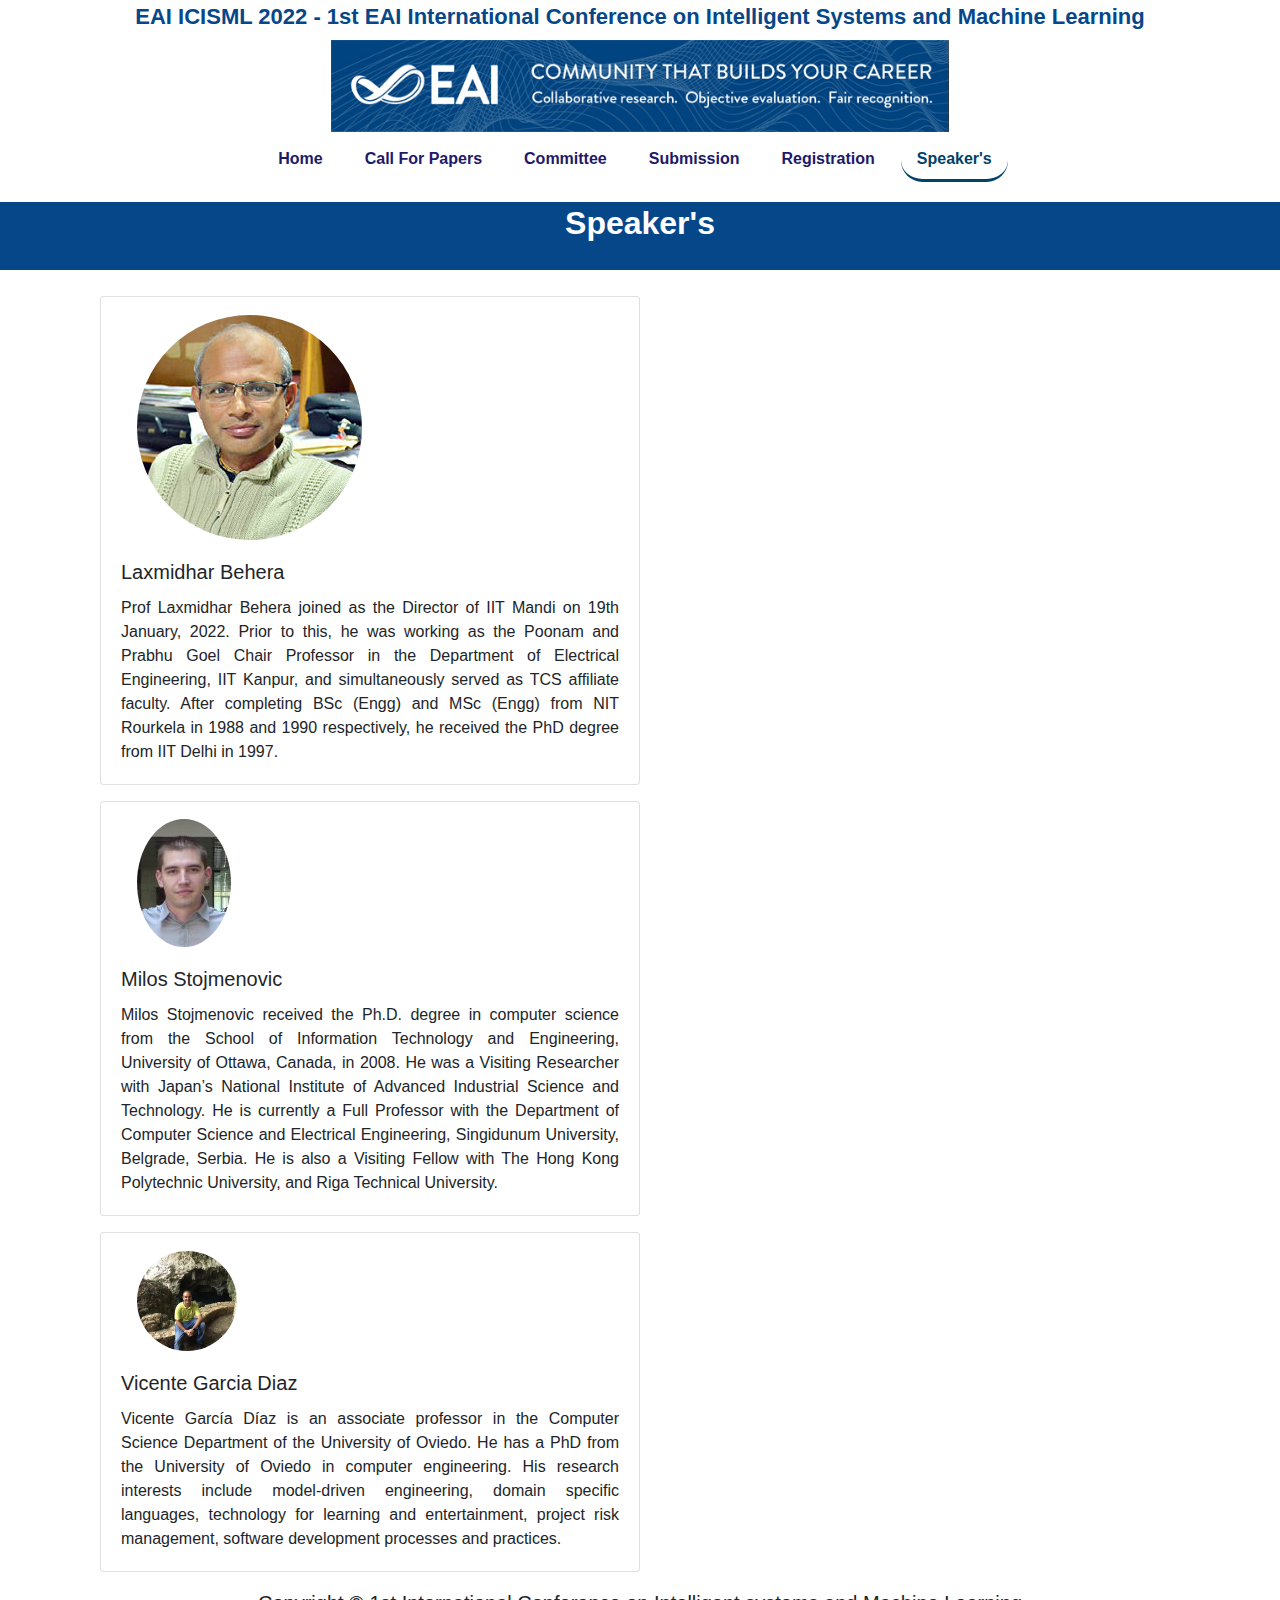
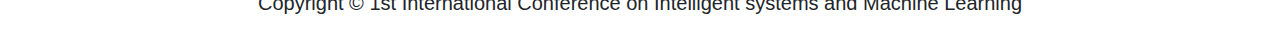
<file: Pages/Speaker.html>
<!DOCTYPE html>
<html>
<head>
      <title>ICISML 2022 | Registration</title>

      <meta charset="utf-8">
      <meta name="viewport" content="width=device-width, initial-scale=1">
      <link rel="stylesheet" href="https://maxcdn.bootstrapcdn.com/bootstrap/4.5.2/css/bootstrap.min.css">
      <script src="https://ajax.googleapis.com/ajax/libs/jquery/3.5.1/jquery.min.js"></script>
      <script src="https://cdnjs.cloudflare.com/ajax/libs/popper.js/1.16.0/umd/popper.min.js"></script>
      <script src="https://maxcdn.bootstrapcdn.com/bootstrap/4.5.2/js/bootstrap.min.js"></script>
    
    
      <link rel="stylesheet" href="../Styles/stylecom.css">

  <title>ICISML 2022</title>
</head>
<body class="ft" style="background-color: white">
  <!--
  <div class="fixed-top">
  <div align="center" style="background-color: white; padding: 7px;"><img width="50%" height="12%"
      src="../Styles/Public/Images/eaibanner.jpg"></div>
  <nav class="navbar navbar-expand-lg  nav_bar">
    <a class="navbar-brand" href="#">ICISML 2022</a>
    <button class="navbar-toggler " type="button" data-toggle="collapse" data-target="#navbarNav"
      aria-controls="navbarNav" aria-expanded="false" aria-label="Toggle navigation">
      <span class="navbar-toggler-icon"></span>
    </button>
    <div class="collapse navbar-collapse" id="navbarNav">
      <ul class="navbar-nav ml-auto">
        <li class="nav-item">
          <a class="nav-link activer" href="/"> Home</a>
        </li>

        <li class="nav-item ">
          <a class="nav-link" href="cfp.html">Call For Papers</a>
        </li>

        <li class="nav-item">
          <a class="nav-link" href="com.html">Committee</a>
        </li>


        <li class="nav-item">
          <a class="nav-link" href="submission.html">Submission</a>
        </li>


        <li class="nav-item">
          <a class="nav-link" href="registration.html">Registration</a>
        </li>
      </ul>
    </div>
  </nav>
</div>

<div class="container-fluid">
    

  <div class="jumbotron jumbotron-fluid  con text-white text-center">
    <div class="container">
     
     <blockquote class="blockquote text-center">
  
     
      <h3 class="mb-0">Registration</h3>
           <h3>1st International Conference on Intelligent systems and Machine Learning  </h3>
      
    </blockquote>

    
  
    </div>
  
  </div>
  </div>-->

  <div class="container-fluid nav_bg fixed-top">
    <div class="main_head">EAI ICISML 2022 - 1st EAI International Conference on Intelligent Systems and Machine Learning</div>
  
    <div align="center"  style="padding :7px;"><img width="50%" height="12%" src="../Styles/Public/Images/eaibanner.jpg"></div>
  
       
  
    <ul class="nav justify-content-center">
      <li class="nav-item">
        <a class="nav-link" href="/"> Home</a>
      </li>
  
      <li class="nav-item ">
        <a class="nav-link" href="cfp.html">Call For Papers</a>
      </li>
  
      <li class="nav-item">
        <a class="nav-link" href="com.html">Committee</a>
      </li>
  
  
      <li class="nav-item">
        <a class="nav-link" href="submission.html">Submission</a>
      </li>
  
  
      <li class="nav-item">
        <a class="nav-link" href="registration.html">Registration</a>
      </li>
      
      <li class="nav-item">
        <a class="nav-link activer" href="Speaker.html">Speaker's</a>
      </li>
  </ul>
  </div>
  <div class="container-fluid header_cpf_text  cpf_head">
    <p class="cpf_heading_style">
      Speaker's
    </p>
  
  </div>
  

<div class="container">
  <div calss="row">
    <div class="col-sm">
    <div class="card mb-3" style="max-width: 540px;">
        <div class="row no-gutters">
          <div class="col-md-4">
            <img src="../Styles/Public/Images/speaker1.jpg" class="speker" alt="...">
          </div>
          <div class="col-md-12">
            <div class="card-body">
              <h5 class="card-title"> Laxmidhar Behera</h5>
              <p class="card-text spektext">Prof Laxmidhar Behera joined as the Director of IIT Mandi on 19th January, 2022. Prior to this, he was working as the Poonam and Prabhu Goel Chair Professor in the Department of Electrical Engineering, IIT Kanpur, and simultaneously served as TCS affiliate faculty. After completing BSc (Engg) and MSc (Engg) from NIT Rourkela in 1988 and 1990 respectively, he received the PhD degree from IIT Delhi in 1997.</p>
            
            </div>
          </div>
        </div>
      </div>

    </div>
<div class="col-sm">
      <div class="card mb-3" style="max-width: 540px;">
        <div class="row no-gutters">
          <div class="col-md-4">
            <img src="../Styles/Public/Images/sp2.jpg" class="speker" alt="...">
          </div>
          <div class="col-md-12">
            <div class="card-body">
              <h5 class="card-title">Milos Stojmenovic</h5>
              <p class="card-text spektext">Milos Stojmenovic received the Ph.D. degree in computer science from the School of Information Technology and Engineering, University of Ottawa, Canada, in 2008. He was a Visiting Researcher with Japan’s National Institute of Advanced Industrial Science and Technology. He is currently a Full Professor with the Department of Computer Science and Electrical Engineering, Singidunum University, Belgrade, Serbia. He is also a Visiting Fellow with The Hong Kong Polytechnic University, and Riga Technical University. </p>
            
            </div>
          </div>
        </div>
      </div>
    </div>

<div class="col-sm">
      <div class="card mb-3" style="max-width: 540px;">
        <div class="row no-gutters">
          <div class="col-md-4">
            <img src="../Styles/Public/Images/sp3.jpg" class="speker" alt="..." width="100px"> 
          </div>
          <div class="col-md-12">
            <div class="card-body">
              <h5 class="card-title">Vicente Garcia Diaz</h5>
              <p class="card-text spektext">Vicente García Díaz is an associate professor in the Computer Science Department of the University of Oviedo. He has a PhD from the University of Oviedo in computer engineering. His research interests include model-driven engineering, domain specific languages, technology for learning and entertainment, project risk management, software development processes and practices. </p>
            
            </div>
          </div>
        </div>
      </div>
    </div>


    </div>

</div>
<div class="footer">


<blockquote class="blockquote text-center">
  <p class="mb-0">Copyright © 1st International Conference on Intelligent systems and Machine Learning </p>
 
</blockquote>

</div>







</body>
</html>
</file>
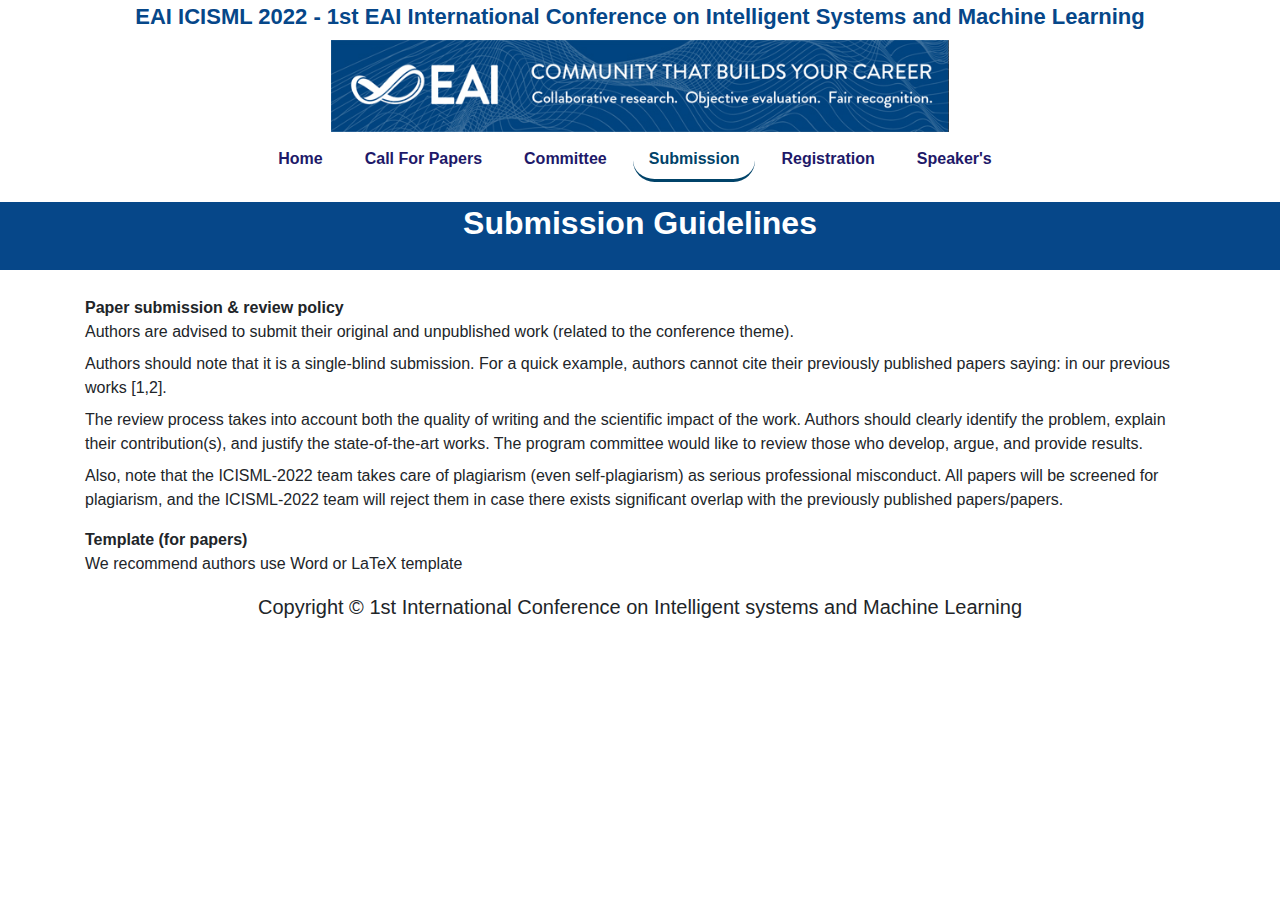
<file: Pages/submission.html>
<!DOCTYPE html>
<html>
<head>
      <title>ICISML 2022 | Submission</title>
      <meta charset="utf-8">
      <meta name="viewport" content="width=device-width, initial-scale=1">
      <link rel="stylesheet" href="https://maxcdn.bootstrapcdn.com/bootstrap/4.5.2/css/bootstrap.min.css">
      <script src="https://ajax.googleapis.com/ajax/libs/jquery/3.5.1/jquery.min.js"></script>
      <script src="https://cdnjs.cloudflare.com/ajax/libs/popper.js/1.16.0/umd/popper.min.js"></script>
      <script src="https://maxcdn.bootstrapcdn.com/bootstrap/4.5.2/js/bootstrap.min.js"></script>
    
    
      <link rel="stylesheet" href="../Styles/stylecom.css">

  <title>ICISML 2022</title>
</head>
<body>


      <!-- 
         

  <div class="fixed-top">
  <div align="center" style="background-color: white; padding: 7px;"><img width="50%" height="12%"
      src="../Styles/Public/Images/eaibanner.jpg"></div>
  <nav class="navbar navbar-expand-lg  nav_bar">
    <a class="navbar-brand" href="#">ICISML 2022</a>
    <button class="navbar-toggler " type="button" data-toggle="collapse" data-target="#navbarNav"
      aria-controls="navbarNav" aria-expanded="false" aria-label="Toggle navigation">
      <span class="navbar-toggler-icon"></span>
    </button>
    <div class="collapse navbar-collapse" id="navbarNav">
      <ul class="navbar-nav ml-auto">
        <li class="nav-item">
          <a class="nav-link activer" href="/"> Home</a>
        </li>

        <li class="nav-item ">
          <a class="nav-link" href="cfp.html">Call For Papers</a>
        </li>

        <li class="nav-item">
          <a class="nav-link" href="com.html">Committee</a>
        </li>


        <li class="nav-item">
          <a class="nav-link" href="submission.html">Submission</a>
        </li>


        <li class="nav-item">
          <a class="nav-link" href="registration.html">Registration</a>
        </li>
      </ul>
    </div>
  </nav>
</div>

<div class="container-fluid">
    

  <div class="jumbotron jumbotron-fluid  con text-white text-center">
    <div class="container">
     
     <blockquote class="blockquote text-center">
  
     
      <h3 class="mb-0">Submission</h3>
           <h3>1st International Conference on Intelligent systems and Machine Learning  </h3>
      
    </blockquote>

    
  
    </div>
  
  </div>
  </div>

-->

<div class="container-fluid nav_bg fixed-top">
  <div class="main_head">EAI ICISML 2022 - 1st EAI International Conference on Intelligent Systems and Machine Learning</div>

  <div align="center"  style="padding :7px;"><img width="50%" height="12%" src="../Styles/Public/Images/eaibanner.jpg"></div>

     

  <ul class="nav justify-content-center">
    <li class="nav-item">
      <a class="nav-link " href="/"> Home</a>
    </li>

    <li class="nav-item ">
      <a class="nav-link" href="cfp.html">Call For Papers</a>
    </li>

    <li class="nav-item">
      <a class="nav-link" href="com.html">Committee</a>
    </li>


    <li class="nav-item">
      <a class="nav-link activer" href="submission.html">Submission</a>
    </li>


    <li class="nav-item">
      <a class="nav-link" href="registration.html">Registration</a>
    </li>
    <li class="nav-item">
      <a class="nav-link" href="Speaker.html">Speaker's</a>
    </li>

</ul>
</div>
<div class="container-fluid header_cpf_text  cpf_head">
  <p class="cpf_heading_style">
    Submission Guidelines 
  </p>

</div>

<div class="container">
  

                <dl>
                <dt>Paper submission & review policy</dt>
              
                <dd>Authors are advised to submit their original and unpublished work (related to the conference theme).</dd>
<dd>Authors should note that it is a single-blind submission. For a quick example, authors cannot cite their previously published papers saying: in our previous works [1,2].
</dd>
<dd>The review process takes into account both the quality of writing and the scientific impact of the work. Authors should clearly identify the problem, explain their contribution(s), and justify the state-of-the-art works. The program committee would like to review those who develop, argue, and provide results.
 </dd>

<dd>Also, note that the ICISML-2022 team takes care of plagiarism (even self-plagiarism) as serious professional misconduct. All papers will be screened for plagiarism, and the ICISML-2022  team will reject them in case there exists significant overlap with the previously published papers/papers.
</dd>

</dl>

<dl>
  
<dt>Template (for papers)</dt>
<dd>We recommend authors use Word or LaTeX template
</dd>



</dl>
 
       



              



<div class="footer">


<blockquote class="blockquote text-center">
  <p class="mb-0">Copyright © 1st International Conference on Intelligent systems and Machine Learning </p>
 
</blockquote>

</div>







</body>
</html>
</file>
<file: Styles/Style.css>
.banner{
    width: auto;
    clip: auto;
    height: 500px;
    align-items: center;
}

hr{
    width: 40px;
    border-width: 3px;
    border-color: #A24936;  
    
    border-top-left-radius: 5px;
    margin-left: 1px; 
    margin-top: -15px;
    
}

.content{
    text-align: justify;
}

.img_scroll{


      /* Full height */
  height: 500px; 
  
  /* Center and scale the image nicely */
  background-position: center;
  background-repeat: no-repeat;
  background-size: cover;
 
  background-attachment: fixed;

}
.umg_color{
   padding-top: 140px;
    background-color: #004369;
    padding-bottom: 130px;
    color: #F9F4F1;
   
}

.img1{
    background-image: url(./Public/Images/t.png);
}

.section4{
    background-color: #004369;
padding-top: 50px;

    padding-bottom: 150px;
}

@import url('https://fonts.googleapis.com/css2?family=Open+Sans:wdth,wght@92.6,622&display=swap');
@import url('https://fonts.googleapis.com/css2?family=Vujahday+Script&display=swap');
@import url('https://fonts.googleapis.com/css2?family=Lora:wght@500&display=swap');

.table_text{
    font-family: 'Lora', serif;
    font-size: 18px;
    font-weight: 600px;
    font-style: normal;
  
}

.row2,.row3,.row1,.row4,.row5{
    color: #B84A62;
}

.icisml_bg{
    background-color: white;
}
.icisml_heading{
    font-family: 'Lora', serif;
    font-size: 28px;
    font-weight: 600px;
    font-style: normal;
    color: #064789;

}

.icisml_subline{
   
    font-family: 'Lora', serif;
    font-size: 15px;
    font-weight: 600px;
    font-style: normal;
    color: #4E4A59;
    margin-bottom: 3px;
}
.icisml_subline_hr{
    width: 40px;
    border-width: 3px;
    border-color: #C44536;  
    
    border-top-left-radius: 5px;
    margin-left: 50%; 
    margin-top: -15px;

}
.easy_chair_logo{
    width: 100%;
}

.Clg_about{
    margin-top: auto;
    margin-bottom: auto;
}

.About_content{
font-size: 18px;
}


.Acc{
    color: #F9F4F1;
}





  .icisml_heading_top{
    font-family: 'Lora', serif;
    font-size: 23px;
    font-weight: 600px;
    font-style: normal;
    color: #064789;
    align-items: center;

}
.footer_about{
    text-align: justify;

 margin-top: 60px; 
 margin-left: 100px; 


    font-family: 'Lora', serif;
    font-size: 20px;
    font-weight: 600px;
    font-style: normal;
    color: #F9F4F1;
   
}

.cfp{
    margin-bottom: 25px;
}
.icisml_subline_hr_about{

      width: 40px;
    border-width: 3px;
    border-color: #C44536;  
    
    border-top-left-radius: 5px;
    margin-left: 10%; 
    margin-top: -15px;


}


li{
    margin-right: 10px;
    font-weight: bolder;
}


.nav_bg{

    background: #fff;
    padding-bottom: 20px;
    
}

li a:hover:not(.activer) {
    border-bottom:  3px solid #004369;
    border-radius: 25px;
    color: #004369;
   
   
  }
  
  .activer {
    border-bottom:  3px solid #004369;
    border-radius: 25px;
    
    
    color: #004369;
     }
  
    a{
        color: rgb(30, 25, 105);
    }

    .locs_subline{
   
        font-family: 'Lora', serif;
        font-size: 15px;
        font-weight: 600px;
        font-style: normal;
        color: #4E4A59;
        padding-top: -3px;
       
    }

    .loc_heading{
        font-family: 'Lora', serif;
        font-size: 16px;
        font-weight: 600px;
        padding-top: 30px;
        font-style: normal;
        color: #064789;
    
    }
    .page_button{
        background:#DB1F48;
    }


    .con {
        position: relative;
   padding: 165px 0 65px;
 

   background-image: url(https://wallpaperaccess.com/full/1567666.png);
 }
 .st
{

background: #0f0c29;  /* fallback for old browsers */
background: -webkit-linear-gradient(to right, #24243e, #302b63, #0f0c29);  /* Chrome 10-25, Safari 5.1-6 */
background: linear-gradient(to right, #24243e, #302b63, #0f0c29); /* W3C, IE 10+/ Edge, Firefox 16+, Chrome 26+, Opera 12+, Safari 7+ */
color: white;
}


footer {
    margin-top: 40px;
    
    left: 0;
    bottom: 0;
    width: 100%;
    color: black;
    text-align: center;
 }

.carousel-item img{
    width: 100%;
    height: 500px;
    
}
#demo{

    height: 530px;
    width: 100%;
    object-fit: contain;
    padding: 10px;
    margin-bottom: 5px;

}
.main_head{
    font-weight: bold;
    font-size: 22px;
    color: #064789;
    text-align: center;
}


.cpf_head{
    margin-top: 15%;
    margin-bottom: 2%;

}





.text_cpf{
    text-align: justify;
    font-weight: 400;
}
.submit_button{
   display: block;
   margin-left: auto;
   margin-right: auto;
   margin-bottom: 25px;
}
.header_cpf_text{
    background-color: #064789;
    padding-top:7px;
    padding-bottom: 7px;

}

.cpf_heading_style{
    color: white;
    font-size: 32px;
    font-weight: bolder;
    text-align: center;
}



@media only screen and (max-width: 700px) {
    .cpf_head{
        margin-top: 80%;
        margin-bottom: 5%;
    
    }



  }


  @media only screen and (max-width: 300px) {
    .cpf_head{
        margin-top: 150%;
        margin-bottom: 5%;
    
    }
  }
</file>
<file: Styles/stylecom.css>
.banner{
    width: auto;
    clip: auto;
    height: 500px;
    align-items: center;
}

hr{
    width: 40px;
    border-width: 3px;
    border-color: #A24936;  
    
    border-top-left-radius: 5px;
    margin-left: 1px; 
    margin-top: -15px;
    
}

.content{
    text-align: justify;
}

.img_scroll{


      /* Full height */
  height: 500px; 
  
  /* Center and scale the image nicely */
  background-position: center;
  background-repeat: no-repeat;
  background-size: cover;
 
  background-attachment: fixed;

}
.umg_color{
   padding-top: 140px;
    background-color: #004369;
    padding-bottom: 130px;
    color: #F9F4F1;
   
}

.img1{
    background-image: url(./Public/Images/t.png);
}

.section4{
    background-color: #004369;
padding-top: 50px;

    padding-bottom: 150px;
}

@import url('https://fonts.googleapis.com/css2?family=Open+Sans:wdth,wght@92.6,622&display=swap');
@import url('https://fonts.googleapis.com/css2?family=Vujahday+Script&display=swap');
@import url('https://fonts.googleapis.com/css2?family=Lora:wght@500&display=swap');

.table_text{
    font-family: 'Lora', serif;
    font-size: 18px;
    font-weight: 600px;
    font-style: normal;
  
}

.row2,.row3,.row1,.row4{
    color: #B84A62;
}

.icisml_bg{
    background-color: white;
}
.icisml_heading{
    font-family: 'Lora', serif;
    font-size: 28px;
    font-weight: 600px;
    font-style: normal;
    color: #064789;

}

.icisml_subline{
   
    font-family: 'Lora', serif;
    font-size: 15px;
    font-weight: 600px;
    font-style: normal;
    color: #4E4A59;
    margin-bottom: 3px;
}
.icisml_subline_hr{
    width: 40px;
    border-width: 3px;
    border-color: #C44536;  
    
    border-top-left-radius: 5px;
    margin-left: 50%; 
    margin-top: -15px;

}
.easy_chair_logo{
    width: 100%;
}

.Clg_about{
    margin-top: auto;
    margin-bottom: auto;
}

.About_content{
font-size: 18px;
}


.Acc{
    color: #F9F4F1;
}





  .icisml_heading_top{
    font-family: 'Lora', serif;
    font-size: 23px;
    font-weight: 600px;
    font-style: normal;
    color: #064789;
    align-items: center;

}
.footer_about{
    text-align: justify;

 margin-top: 60px; 
 margin-left: 100px; 


    font-family: 'Lora', serif;
    font-size: 20px;
    font-weight: 600px;
    font-style: normal;
    color: #F9F4F1;
   
}

.cfp{
    margin-bottom: 25px;
}
.icisml_subline_hr_about{

      width: 40px;
    border-width: 3px;
    border-color: #C44536;  
    
    border-top-left-radius: 5px;
    margin-left: 10%; 
    margin-top: -15px;

}
li{
    margin-right: 10px;
    font-weight: bolder;
}


.nav_bg{

    background: #fff;
    padding-bottom: 20px;
    
}

li a:hover:not(.activer) {
    border-bottom:  3px solid #004369;
    border-radius: 25px;
    color: #004369;
   
   
  }
  
  .activer {
    border-bottom:  3px solid #004369;
    border-radius: 25px;
    
    
    color: #004369;
     }
  
    a{
        color: rgb(30, 25, 105);
    }
    .locs_subline{
   
        font-family: 'Lora', serif;
        font-size: 15px;
        font-weight: 600px;
        font-style: normal;
        color: #4E4A59;
        padding-top: -3px;
       
    }

    .loc_heading{
        font-family: 'Lora', serif;
        font-size: 16px;
        font-weight: 600px;
        padding-top: 30px;
        font-style: normal;
        color: #064789;
    
    }
    .page_button{
        background:#DB1F48;
    }


    .con {
        position: relative;
   padding: 165px 0 65px;
 

   background-image: url(https://wallpaperaccess.com/full/1567666.png);
 }
 .st
{

background: #0f0c29;  /* fallback for old browsers */
background: -webkit-linear-gradient(to right, #24243e, #302b63, #0f0c29);  /* Chrome 10-25, Safari 5.1-6 */
background: linear-gradient(to right, #24243e, #302b63, #0f0c29); /* W3C, IE 10+/ Edge, Firefox 16+, Chrome 26+, Opera 12+, Safari 7+ */
color: white;
}

.List_ar{
    color: #DB1F48;
}


footer {
    
    left: 0;
    bottom: 0;
    width: 100%;
    color: black;
    text-align: center;
 }

 .cpf_head{
    margin-top: 15%;
    margin-bottom: 2%;

}


.text_cpf{
    text-align: justify;
    font-weight: 400;
}
.submit_button{
   display: block;
   margin-left: auto;
   margin-right: auto;
   margin-bottom: 25px;
}
.header_cpf_text{
    background-color: #064789;
    padding-top:7px;
    padding-bottom: 7px;

}

.cpf_heading_style{
    color: white;
    font-size: 32px;
    font-weight: bolder;
    text-align: center;
}
.main_head{
    font-weight: bold;
    font-size: 22px;
    color: #064789;
    text-align: center;
}
.speker{
    border-radius: 50%;
    margin-left: 20%;
    margin-top: 10%;
    
}


.spektext{
    text-align: justify;
}



@media only screen and (max-width: 700px) {
    .cpf_head{
        margin-top: 80%;
        margin-bottom: 5%;
    
    }
  }

  @media only screen and (max-width: 300px) {
    .cpf_head{
        margin-top: 150%;
        margin-bottom: 5%;
    
    }
  }
</file>
